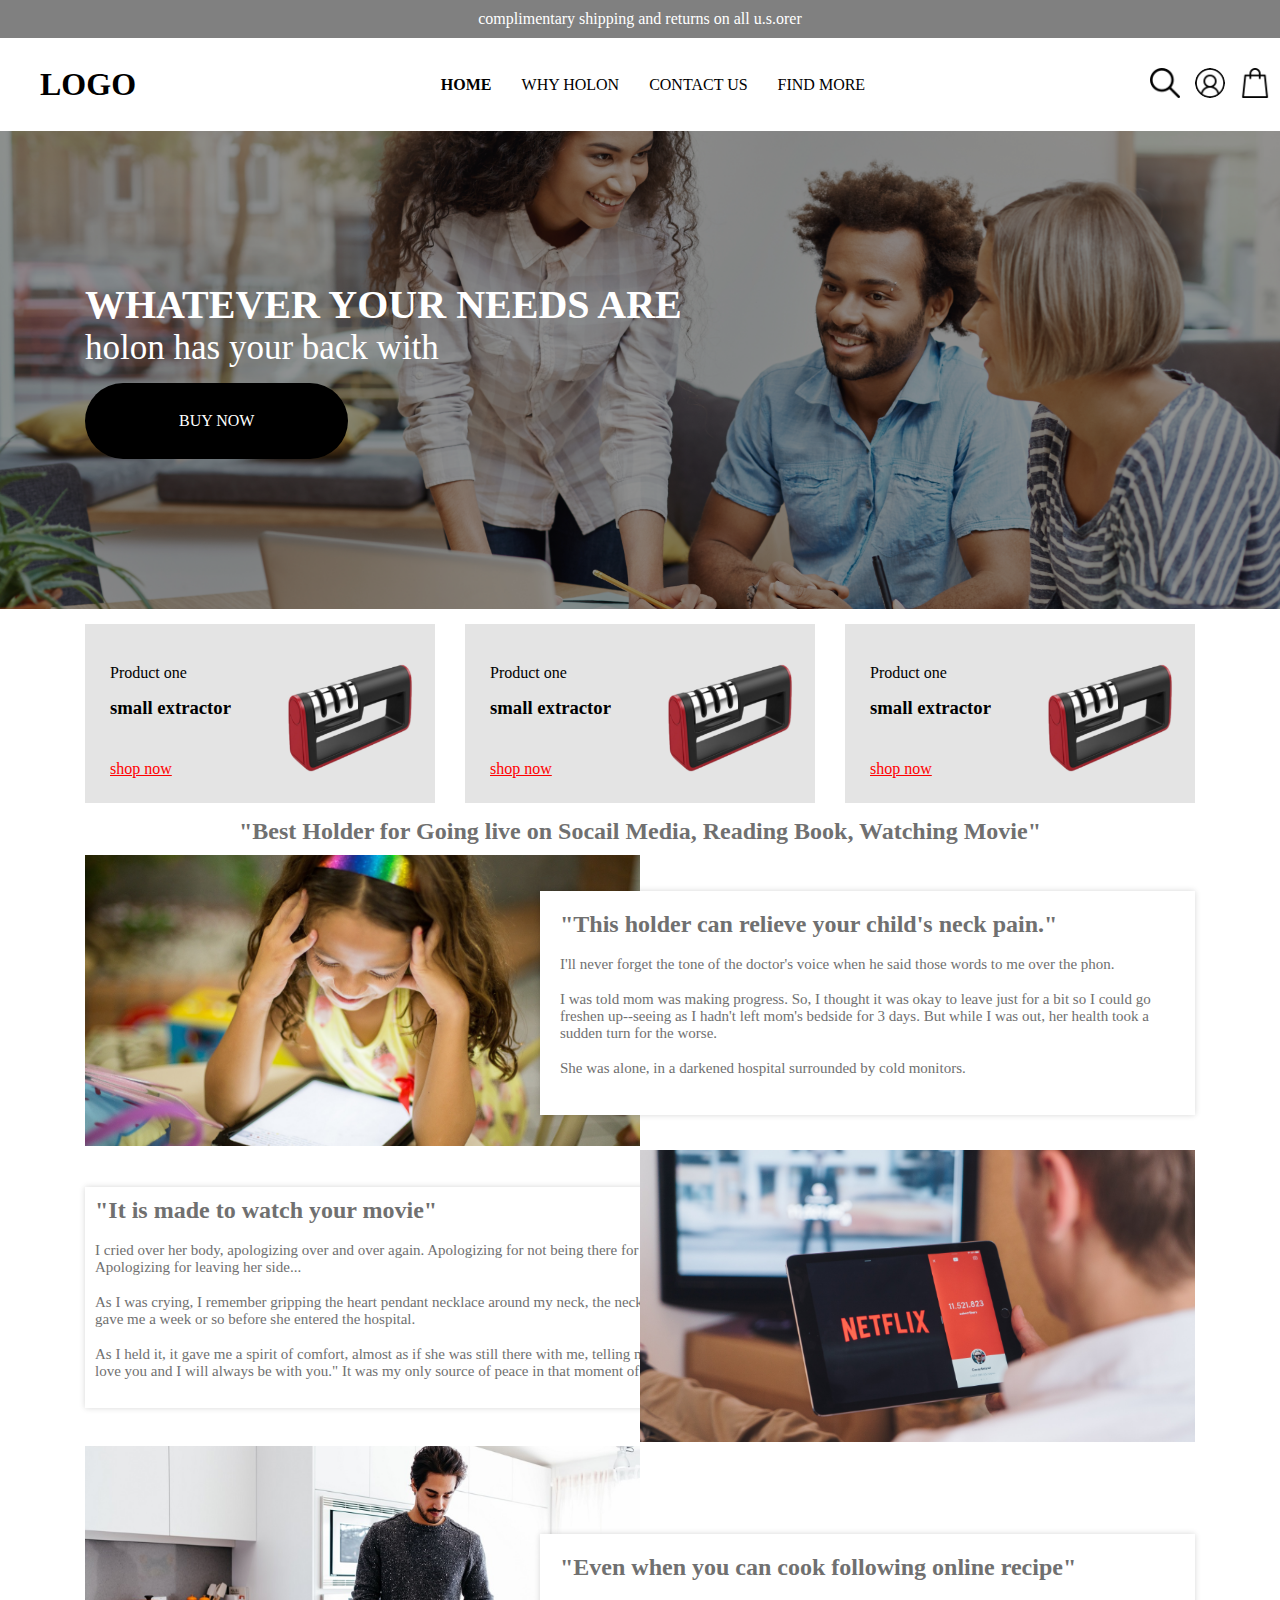
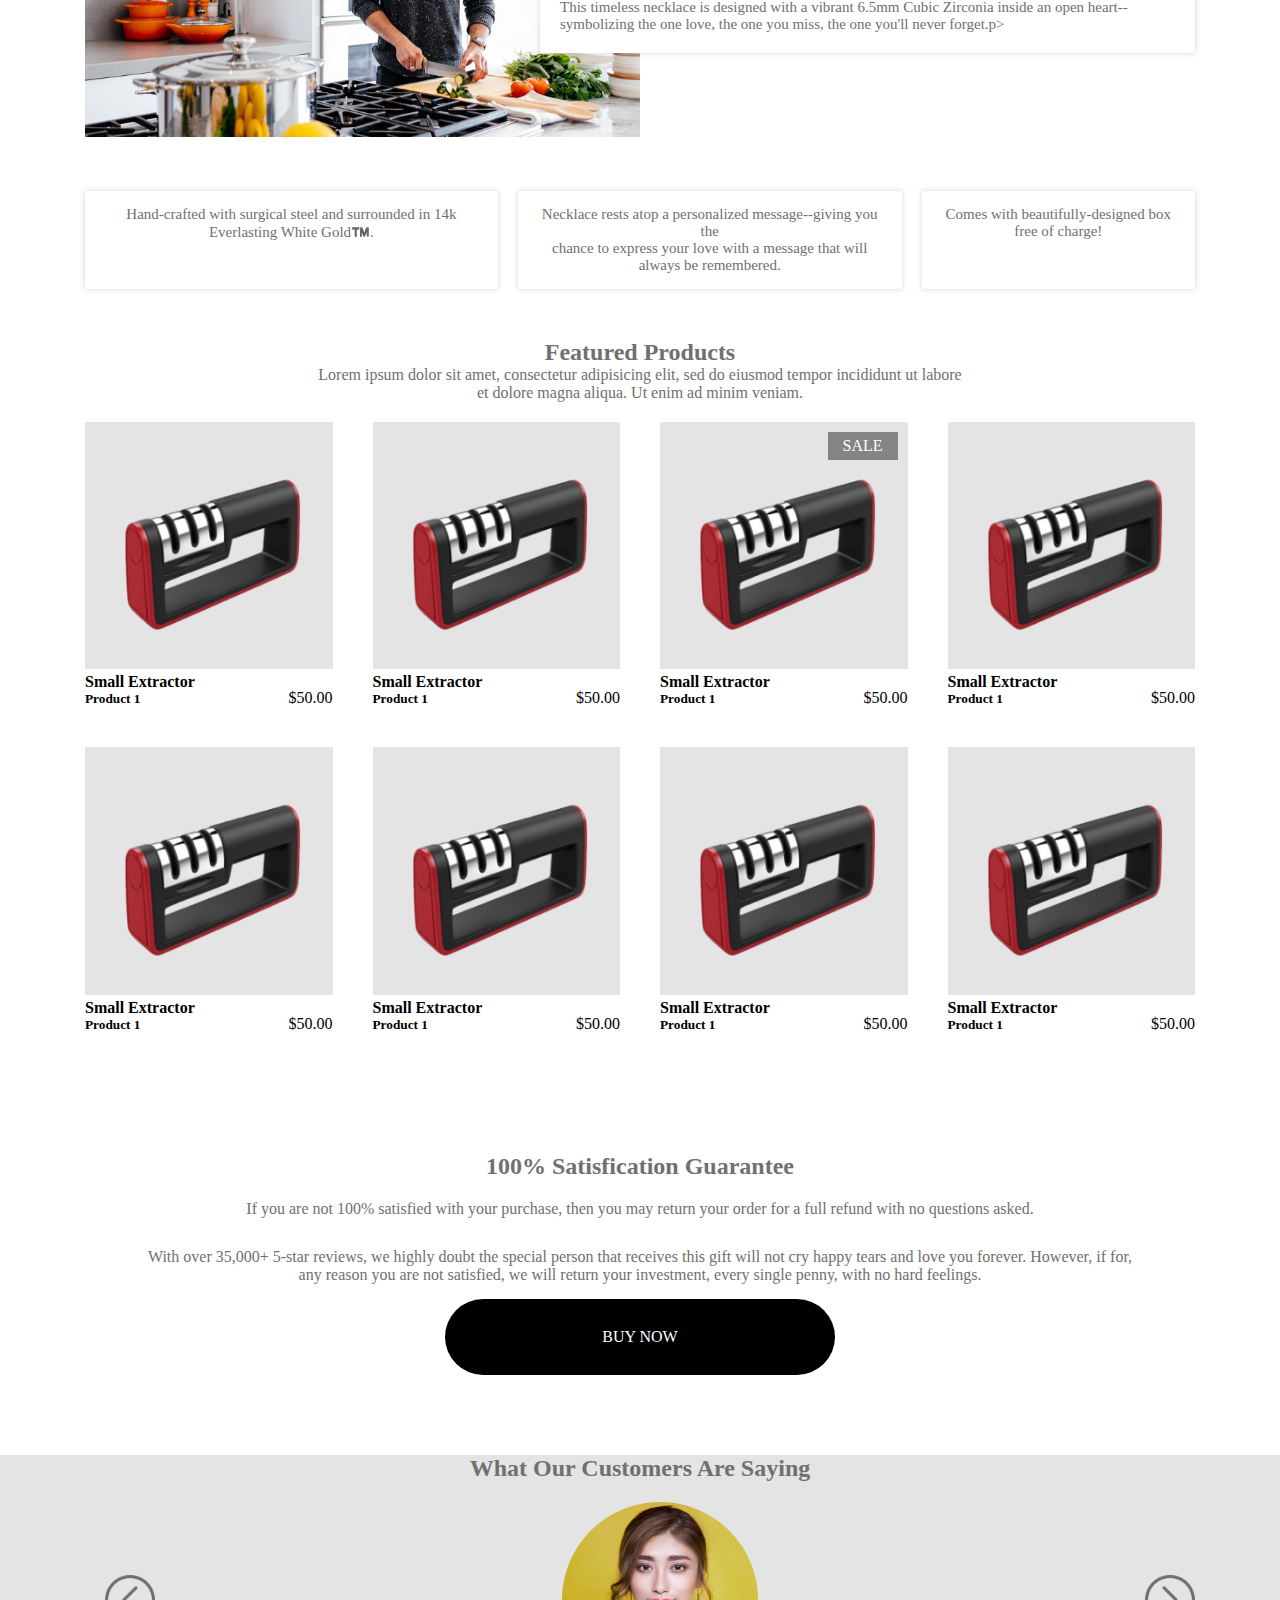
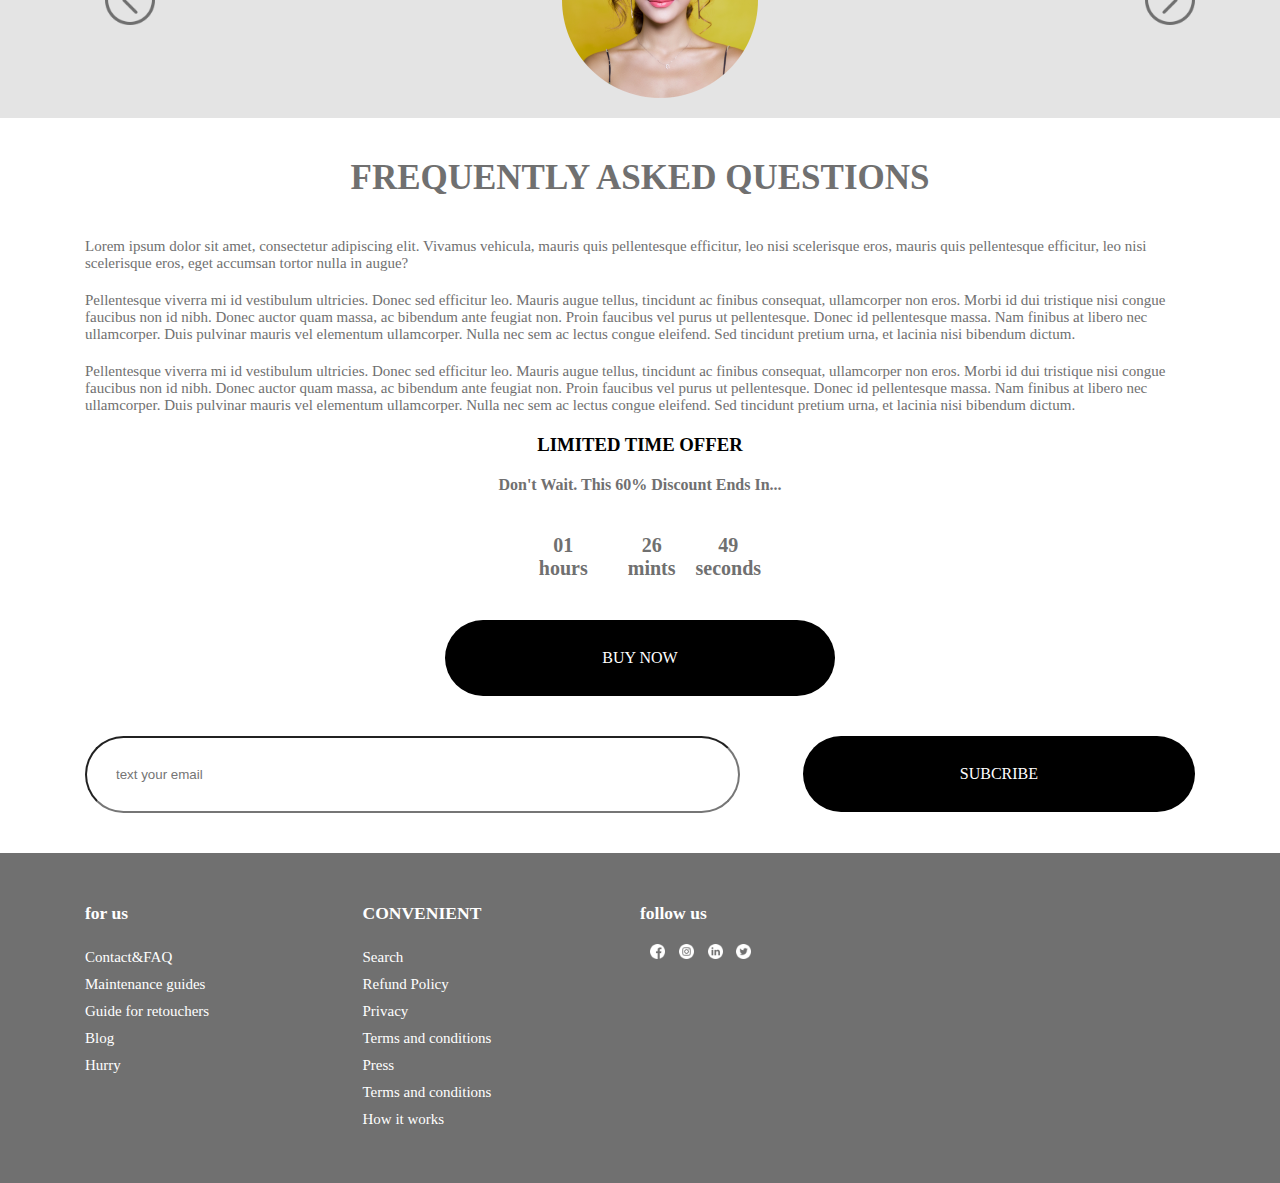
<file: index.html>
<!Doctype html>
<html>
	<head>
		<title>holon</title>
		<meta charset="UTF-8">
		<meta name="viewport" content="width=devices-width,intial-scale=1.0">
		<link rel="stylesheet" href="assets/css/stylesheet.css">
	</head>
	<body>
	
		<div class="upper-bar">
			<p class="upper-title">
				 complimentary shipping and returns on all u.s.orer
			</p>
		</div>
		
		<header class="header">
			<div class="logo">
				<a href="#">
					LOGO
				</a>
			</div>
			<nav class="nav-bar">
				<ul class="nav-list">
					<li class="nav-items">
						<a class="nav-link" href="#">
							HOME
						</a>
					</li>
					<li class="nav-item">
						<a class="nav-link" href="#">
							WHY HOLON
						</a>
					</li>
					<li class="nav-item">
						<a class="nav-link" href="#">
							CONTACT US
						</a>
					</li>
					<li class="nav-item">
						<a class="nav-link" href="#">
							FIND MORE
						</a>
					</li>
				</ul>
			</nav>
			
			<div class="header-icons"> 
				<button class="search">
					<img src="assets/img/search.png">
				</button>
				<button class="user">
					<img src="assets/img/user.png">
				</button>
				<button class="shopping">
					<img src="assets/img/shopping.png">
				</button>
			</div>
		</header>	
		<section class="banner">
			<div class="container">
				<div class="text">
					<h1 class="text1">WHATEVER YOUR NEEDS ARE</h1>
					<p class="text2"> holon has your back with 
				</div>
				<div class="btn">
					<a href="#" class="btn-info">BUY NOW</a>
				</div>	
			</div>
		</section>
				
				
				
				<section class="product-little">
					<div class="container">
						<div class="product-list">
							
								<div class="product-item">
									<div class="product-content">
										<div>
											<h4 class="content">Product one</h4>
											<h3 class="heading">small extractor</h3>
										</div>
										<a class="shop-now" href="#" >shop now</a>
									</div>
									<div class="product-img">
										<img src="assets/img/product.png">
									</div>
								</div>	
							
							
							
							<div class="product-item">
								<div class="product-content">
									<div>
										<h4 class="content">Product one</h4>
										<h3 class="heading">small extractor</h3>
									</div>
									<a class="shop-now" href="#" >shop now</a>
								</div>
								<div class="product-img">
									<img src="assets/img/product.png">
								</div>
							</div>	
							<div class="product-item">
								<div class="product-content">
									<div>
										<h4 class="content">Product one</h4>
										<h3 class="heading">small extractor</h3>
									</div>
									<a class="shop-now" href="#" >shop now</a>
								</div>
								<div class="product-img">
									<img src="assets/img/product.png">
								</div>
							</div>	       
						</div>
					</div>
				</section>
				
				
				
				
				<section class="cards">
					<div class="container">
						<h2 class="container-title">"Best Holder for Going live on Socail Media, Reading Book, Watching Movie"</h2>
						<div class="card-both-side">
						     <div class="card-left">
							    <img src="assets/img/image.png">
								
							 </div>
							 <div class="card-right">
								<div class="card-content"> 
									<h2 class="heading-1">"This holder can relieve your child's neck pain."</h2><br>
									<p class="heading-2">I'll never forget the tone of the doctor's voice when he said those words to me over the phon.</p><br>
									<p class="heading-2">I was told mom was making progress. So, I thought it was okay to leave just for a bit so I could go freshen up--seeing as I hadn't left mom's bedside for 3 days. But while I was out, her health took a sudden turn for the worse.</p><br>
									<p class="heading-2"> She was alone, in a darkened hospital surrounded by cold monitors.</p><br>
								</div>
							 </div>
						</div>
						<div class="card-reverse card-both-side">
						     <div class="card-left">
							    <img src="assets/img/image 2.png">
							 </div>
							 <div class="card-right">
								<div class="card-content"> 
									<h2 class="heading-1">"It is made to watch your movie"</h2><br>
									<p class="heading-2">I cried over her body, apologizing over and over again. Apologizing for not being there for her. Apologizing for leaving her side... </p><br>
									<p class="heading-2">As I was crying, I remember gripping the heart pendant necklace around my neck, the necklace mom gave me a week or so before she entered the hospital.</p><br>
									<p class="heading-2"> As I held it, it gave me a spirit of comfort, almost as if she was still there with me, telling me, "It's OK. I love you and I will always be with you." It was my only source of peace in that moment of pain.</p><br>
								</div>
							 </div>
						</div>
						<div class="card-both-side">
						     <div class="card-left">
							    <img src="assets/img/image 3.png">
							 </div>
							 <div class="card-right">
								<div class="card-content"> 
									<h2 class="heading-1">"Even when you can cook following online recipe"</h2><br>
									<p class="heading-2">This timeless necklace is designed with a vibrant 6.5mm Cubic Zirconia inside an open heart--symbolizing the one love, the one you miss, the one you'll never forget.p><br>
									
								</div>
							 </div>
						</div>
						<div class="title-2">
							<div class="p1"> 
								<p >Hand-crafted with surgical steel and surrounded in 14k Everlasting White Gold™️.</p>
							</div>
							<div class="p1">
								<p >Necklace rests atop a personalized message--giving you the<br> chance to express your love with a message that will always be remembered.</p>
							</div>
							<div class="p1">
								<p >Comes with beautifully-designed box free of charge!</p>
							</div>
						</div>
					</div>
				</section>
				
				
				<section>
					<div class="container">
						<div class="section-head">
							<h2>Featured Products</h2>
							<p>Lorem ipsum dolor sit amet, consectetur adipisicing elit, sed do eiusmod tempor incididunt ut labore<br> et dolore magna aliqua. Ut enim ad minim veniam.</p>
						</div>
						<div >
							<div class="section-body">
									<div class="products">
										<div class="product">
											<img class="bg-gray" src="assets/img/product.png">
											<div class="product-info">
												<div>
													<h4>Small Extractor</h4>
													<h5>Product 1</h5>
												</div>
												<div>
													<p>$50.00</p>
												</div>
											</div>
										</div>
										<div class="product">
											<img class="bg-gray" src="assets/img/product.png">
											<div class="product-info">
												<div>
													<h4>Small Extractor</h4>
													<h5>Product 1</h5>
												</div>
												<div>
													<p>$50.00</p>
												</div>
											</div>
										</div>	
										<div class="product">
											<span class="sale-btn">SALE</span>
											<img class="bg-gray"src="assets/img/product.png">
											<div class="product-info">
												<div>
													<h4>Small Extractor</h4>
													<h5>Product 1</h5>
												</div>
												<div>
													<p>$50.00</p>
												</div>
											</div>
										</div>	
										<div class="product">
											<img class="bg-gray" src="assets/img/product.png">
											<div class="product-info">
												<div>
													<h4>Small Extractor</h4>
													<h5>Product 1</h5>
												</div>
												<div>
													<p>$50.00</p>
												</div>
											</div>
									</div>
								</div>	
							</div>
						<div class="section-body">
									<div class="products">
										<div class="product">
											<img class="bg-gray" src="assets/img/product.png">
											<div class="product-info">
												<div>
													<h4>Small Extractor</h4>
													<h5>Product 1</h5>
												</div>
												<div>
													<p>$50.00</p>
												</div>
											</div>
										</div>
										<div class="product">
											<img class="bg-gray" src="assets/img/product.png">
											<div class="product-info">
												<div>
													<h4>Small Extractor</h4>
													<h5>Product 1</h5>
												</div>
												<div>
													<p>$50.00</p>
												</div>
											</div>
										</div>	
										<div class="product">
											<img class="bg-gray" src="assets/img/product.png">
											<div class="product-info">
												<div>
													<h4>Small Extractor</h4>
													<h5>Product 1</h5>
												</div>
												<div>
													<p>$50.00</p>
												</div>
											</div>
										</div>	
										<div class="product">
											<img class="bg-gray" src="assets/img/product.png">
											<div class="product-info">
												<div>
													<h4>Small Extractor</h4>
													<h5>Product 1</h5>
												</div>
												<div>
													<p>$50.00</p>
												</div>
											</div>
										</div>	
									</div>
								
					</div>
							
				</section>
					<div class="paragraph">
						<h2 class="about-product">100% Satisfication Guarantee</h2>
						<p>If you are not 100% satisfied with your purchase, then you may return your order for a full refund with no questions asked.</p>
						<p class="about">With over 35,000+ 5-star reviews, we highly doubt the special person that receives this gift will not cry happy tears and love you forever. However, if for,</p>
						<p>any reason you are not satisfied, we will return your investment, every single penny, with no hard feelings.</p>
						<div class="subscribe-btn">
							<a href="#" class="btn-info">BUY NOW</a>
						</div>	
					</div>
				<section class="bg-gray">
					<div class="container">
					<h2 class="img-heading">What Our Customers Are Saying</h2>
						<div class="arrow">
							<img class="prv-down" src="assets/img/down arrow.png">
							<img width="196px" src="assets/img/girl.png">
							<img class="next-down" src="assets/img/down arrow.png">

						</div>
					</div>
				</section>
				<div class="container">
					<div class="question-list">
						<h3 class="question-heading">FREQUENTLY ASKED QUESTIONS</h3>
						<div class="question-paragraph">
						<p>Lorem ipsum dolor sit amet, consectetur adipiscing elit. Vivamus vehicula, mauris quis pellentesque efficitur, leo nisi scelerisque eros, mauris quis pellentesque efficitur, leo nisi scelerisque eros, eget accumsan tortor nulla in augue?</p>
						<p class="que-p">Pellentesque viverra mi id vestibulum ultricies. Donec sed efficitur leo. Mauris augue tellus, tincidunt ac finibus consequat, ullamcorper non eros. Morbi id dui tristique nisi congue faucibus non id nibh. Donec auctor quam massa, ac bibendum ante feugiat non. Proin faucibus vel purus ut pellentesque. Donec id pellentesque massa. Nam finibus at libero nec ullamcorper. Duis pulvinar mauris vel elementum ullamcorper. Nulla nec sem ac lectus congue eleifend. Sed tincidunt pretium urna, et lacinia nisi bibendum dictum.</p>
						<p>Pellentesque viverra mi id vestibulum ultricies. Donec sed efficitur leo. Mauris augue tellus, tincidunt ac finibus consequat, ullamcorper non eros. Morbi id dui tristique nisi congue faucibus non id nibh. Donec auctor quam massa, ac bibendum ante feugiat non. Proin faucibus vel purus ut pellentesque. Donec id pellentesque massa. Nam finibus at libero nec ullamcorper. Duis pulvinar mauris vel elementum ullamcorper. Nulla nec sem ac lectus congue eleifend. Sed tincidunt pretium urna, et lacinia nisi bibendum dictum.</p>
						</div>
					</div>
				</div>
			
			<section class="limited-offer">
				<div class="container">
					<div>
						<h3 class="time-offer">LIMITED TIME OFFER</h3>
						<p class="offer">Don't Wait. This 60% Discount Ends In...</p>
					</div>
					<div class="timer">
						<div class="hours">
						<P>01</P>
						<P>hours</P>
						</div>
						<div class="mints">
						<P>26</P>
						<P>mints</P>
						</div>
						<div class="seconds">
						<P>49</P>
						<P>seconds</P>
						</div>
					</div>
					<div class="bttn">
						<a href="#" class=" -btn btn-info">BUY NOW</a>
					</div>
						
				</div>
			</section>
		

				<div class="container">
					<div class="e-maiil ">
						<input class="e-mail" placeholder="text your email"></input>
						<div class="bttn">
							<a href="#" class=" -btn btn-info">SUBCRIBE</a>
						</div>
					</div>
				</div>

			
			
			<footer class="footer">
				<div class="container">
					<div class="footer-inner">
						<div class="footer-column">
							<nav class="navbar">
								<ul class="navbar-list">
									<h3 class="footer-title">for us</h3>
										<li class="navbar-item">
											<a class="navbar-link" href="#">Contact&FAQ</a>
										</li>
									
										<li class="navbar-item">
											<a class="navbar-link" href="#">Maintenance guides</a>
										</li>
									
										<li class="navbar-item">
											<a class="navbar-link" href="#"> Guide for retouchers</a>
										</li>
									
										<li class="navbar-item">
											<a class="navbar-link" href="#">Blog</a>
										</li>
									
										<li class="navbar-item">
											<a class="navbar-link" href="#"> Hurry</a>
										</li>
								</ul>
								<ul class="navbar-list">
									<h3 class="footer-title">CONVENIENT</h3>
										<li class="navbar-item">
											<a class="navbar-link" href="#">Search</a>
										</li>
									
										<li class="navbar-item">
											<a class="navbar-link" href="#"> Refund Policy</a>
										</li>
									
										<li class="navbar-item">
											<a class="navbar-link" href="#">Privacy </a>
										</li>
									
										<li class="navbar-item">
											<a class="navbar-link" href="#"> Terms and conditions</a>
										</li>
									
										<li class="navbar-item">
											<a class="navbar-link" href="#">Press </a>
										</li>
										<li class="navbar-item">
											<a class="navbar-link" href="#">Terms and conditions</a>
										</li>
										<li class="navbar-item">
											<a class="navbar-link" href="#">How it works</a>
										</li>
								</ul>
								<ul class="navbar-list">
									<h3 class="footer-title">follow us</h3>
										<li class="social-icons">
											<a class="social-link" href="#">
												<img class="facebook" src="assets/img/facebook.png">
												<img class="facebook" src="assets/img/instagram.png">
												<img class="facebook" src="assets/img/linkedin.png">
												<img class="facebook" src="assets/img/twitter.png">
											</a>
										</li>
								</ul>
								
							</nav>
						</div>
					</div>
				</div>
			</footer>
	</body>
	
</html>
</file>
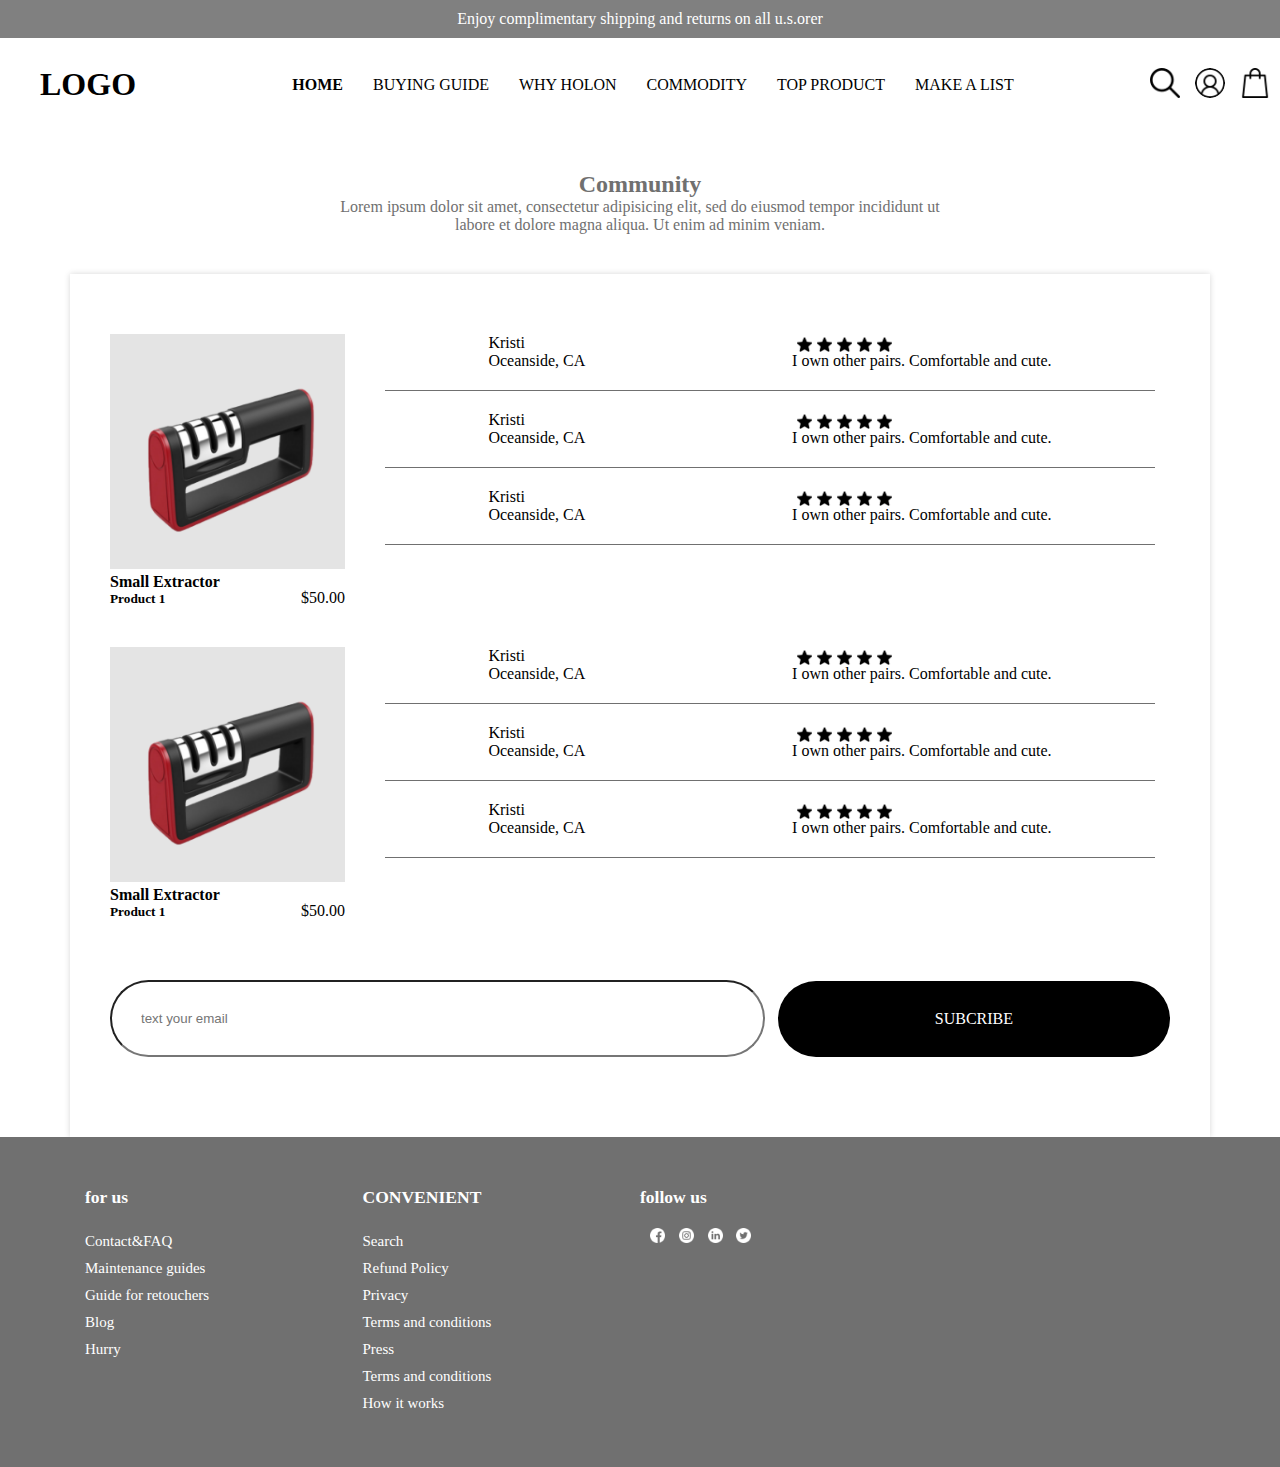
<file: product-page-10.html>
<!DOCTYPE html>
<html lang="en">
<head>
    <meta charset="UTF-8">
    <meta name="viewport" content="width=device-width, initial-scale=1.0">
    <title>product-page-10</title>
    <link rel="stylesheet" href="assets/css/stylesheet.css">
</head>
<body>
    <div class="upper-bar">
        <p class="upper-title">Enjoy complimentary shipping and returns on all u.s.orer</p>
    </div>
    <header class="header">
        <div class="logo">
            <a href="#">LOGO</a>
        </div>
        <nav class="nav-bar">
            <ul class="nav-list">
                <li class="nav-items">
                <a class="nav-link" href="#">
                    HOME
                </a>
                <li class="nav-item">
                <a class="nav-link" href="#">
                    BUYING GUIDE
                </a>
                <li class="nav-item">
                <a class="nav-link" href="#">
                    WHY HOLON
                </a><li class="nav-item">
                <a class="nav-link" href="#">
                    COMMODITY
                </a>
                <li class="nav-item">
                <a class="nav-link" href="#">
                    TOP PRODUCT
                </a>
                <li class="nav-item">
                <a class="nav-link" href="#">
                    MAKE A LIST
                </a>
                
            </ul>
        </nav>
        <div class="header-icons"> 
            <button class="search">
                <img src="assets/img/search.png">
            </button>
            <button class="user">
                <img src="assets/img/user.png">
            </button>
            <button class="shopping">
                <img src="assets/img/shopping.png">
            </button>
        </div>
    </header>
    <div class="last-heading">
        <h2 class="product-8-upper-heading">Community</h2>
        <p class="product-8-heading">Lorem ipsum dolor sit amet, consectetur adipisicing elit, sed do eiusmod tempor incididunt ut</p>
        <p  class="product-8-heading">labore et dolore magna aliqua. Ut enim ad minim veniam.</p>
    </div>
    <section>
        <div class="container-sm">
            <div class="products">
                <div class="product">
                    <img class="bg-gray" src="assets/img/product.png">
                    <div class="product-info">
                        <div>
                            <h4>Small Extractor</h4>
                            <h5>Product 1</h5>
                        </div>
                        <div>
                            <p>$50.00</p>
                        </div>
                    </div>
                </div>
                <div class="product-10-reviews">
                    <div class="product-3-middlebar">
                        <ul class="i1">
                            <li class="product-middle-bar">
                                <p>Kristi</p>
                                <p>Oceanside, CA</p>
                            </li>
                            <li class="product-3-middle-icons">
                                <div class="stars">
                                    <img class="star" src="assets/img/stars.png">
                                    <img  class="star" src="assets/img/stars.png">
                                    <img  class="star" src="assets/img/stars.png">
                                    <img  class="star" src="assets/img/stars.png">
                                    <img  class="star" src="assets/img/stars.png">
                                </div>
                                <p>I own other pairs. Comfortable and cute.</p>			
                            </li>
                        </ul>
                    </div>
                    <div class="product-3-middlebar">
                        <ul class="i1">
                            <li class="product-middle-bar">
                                <p>Kristi</p>
                                <p>Oceanside, CA</p>
                            </li>
                            <li class="product-3-middle-icons">
                                <div class="stars">
                                    <img class="star" src="assets/img/stars.png">
                                    <img  class="star" src="assets/img/stars.png">
                                    <img  class="star" src="assets/img/stars.png">
                                    <img  class="star" src="assets/img/stars.png">
                                    <img  class="star" src="assets/img/stars.png">
                                </div>
                                <p>I own other pairs. Comfortable and cute.</p>			
                            </li>
                        </ul>
                    </div>
                    <div class="product-3-middlebar">
                        <ul class="i1">
                            <li class="product-middle-bar">
                                <p>Kristi</p>
                                <p>Oceanside, CA</p>
                            </li>
                            <li class="product-3-middle-icons">
                                <div class="stars">
                                    <img class="star" src="assets/img/stars.png">
                                    <img  class="star" src="assets/img/stars.png">
                                    <img  class="star" src="assets/img/stars.png">
                                    <img  class="star" src="assets/img/stars.png">
                                    <img  class="star" src="assets/img/stars.png">
                                </div>
                                <p>I own other pairs. Comfortable and cute.</p>			
                            </li>
                        </ul>
                    </div>
                </div>
                
        </div>
        <div class="products">
            <div class="product">
                <img class="bg-gray" src="assets/img/product.png">
                <div class="product-info">
                    <div>
                        <h4>Small Extractor</h4>
                        <h5>Product 1</h5>
                    </div>
                    <div>
                        <p>$50.00</p>
                    </div>
                </div>
            </div>
            <div class="product-10-reviews">
                <div class="product-3-middlebar">
                    <ul class="i1">
                        <li class="product-middle-bar">
                            <p>Kristi</p>
                            <p>Oceanside, CA</p>
                        </li>
                        <li class="product-3-middle-icons">
                            <div class="stars">
                                <img class="star" src="assets/img/stars.png">
                                <img  class="star" src="assets/img/stars.png">
                                <img  class="star" src="assets/img/stars.png">
                                <img  class="star" src="assets/img/stars.png">
                                <img  class="star" src="assets/img/stars.png">
                            </div>
                            <p>I own other pairs. Comfortable and cute.</p>			
                        </li>
                    </ul>
                </div>
                <div class="product-3-middlebar">
                    <ul class="i1">
                        <li class="product-middle-bar">
                            <p>Kristi</p>
                            <p>Oceanside, CA</p>
                        </li>
                        <li class="product-3-middle-icons">
                            <div class="stars">
                                <img class="star" src="assets/img/stars.png">
                                <img  class="star" src="assets/img/stars.png">
                                <img  class="star" src="assets/img/stars.png">
                                <img  class="star" src="assets/img/stars.png">
                                <img  class="star" src="assets/img/stars.png">
                            </div>
                            <p>I own other pairs. Comfortable and cute.</p>			
                        </li>
                    </ul>
                </div>
                <div class="product-3-middlebar">
                    <ul class="i1">
                        <li class="product-middle-bar">
                            <p>Kristi</p>
                            <p>Oceanside, CA</p>
                        </li>
                        <li class="product-3-middle-icons">
                            <div class="stars">
                                <img class="star" src="assets/img/stars.png">
                                <img  class="star" src="assets/img/stars.png">
                                <img  class="star" src="assets/img/stars.png">
                                <img  class="star" src="assets/img/stars.png">
                                <img  class="star" src="assets/img/stars.png">
                            </div>
                            <p>I own other pairs. Comfortable and cute.</p>			
                        </li>
                    </ul>
                </div>
            </div>
            
    </div>
    <div class="e-maiil">
        <input class="e-mail" placeholder="text your email"></input>
        <div class="bttn">
            <a href="#" class=" -btn btn-info">SUBCRIBE</a>
        </div>
    </div>
    </section>
    <footer class="footer">
        <div class="container">
            <div class="footer-inner">
                <div class="footer-column">
                    <nav class="navbar">
                        <ul class="navbar-list">
                            <h3 class="footer-title">for us</h3>
                                <li class="navbar-item">
                                    <a class="navbar-link" href="#">Contact&FAQ</a>
                                </li>
                            
                                <li class="navbar-item">
                                    <a class="navbar-link" href="#">Maintenance guides</a>
                                </li>
                            
                                <li class="navbar-item">
                                    <a class="navbar-link" href="#"> Guide for retouchers</a>
                                </li>
                            
                                <li class="navbar-item">
                                    <a class="navbar-link" href="#">Blog</a>
                                </li>
                            
                                <li class="navbar-item">
                                    <a class="navbar-link" href="#"> Hurry</a>
                                </li>
                        </ul>
                        <ul class="navbar-list">
                            <h3 class="footer-title">CONVENIENT</h3>
                                <li class="navbar-item">
                                    <a class="navbar-link" href="#">Search</a>
                                </li>
                            
                                <li class="navbar-item">
                                    <a class="navbar-link" href="#"> Refund Policy</a>
                                </li>
                            
                                <li class="navbar-item">
                                    <a class="navbar-link" href="#">Privacy </a>
                                </li>
                            
                                <li class="navbar-item">
                                    <a class="navbar-link" href="#"> Terms and conditions</a>
                                </li>
                            
                                <li class="navbar-item">
                                    <a class="navbar-link" href="#">Press </a>
                                </li>
                                <li class="navbar-item">
                                    <a class="navbar-link" href="#">Terms and conditions</a>
                                </li>
                                <li class="navbar-item">
                                    <a class="navbar-link" href="#">How it works</a>
                                </li>
                        </ul>
                        <ul class="navbar-list">
                            <h3 class="footer-title">follow us</h3>
                                <li class="social-icons">
                                    <a class="social-link" href="#">
                                        <img class="facebook" src="assets/img/facebook.png">
                                        <img class="facebook" src="assets/img/instagram.png">
                                        <img class="facebook" src="assets/img/linkedin.png">
                                        <img class="facebook" src="assets/img/twitter.png">
                                    </a>
                                </li>
                        </ul>
                        
                    </nav>
                </div>
            </div>
        </div>
    </footer>
</body>
</html>
</file>
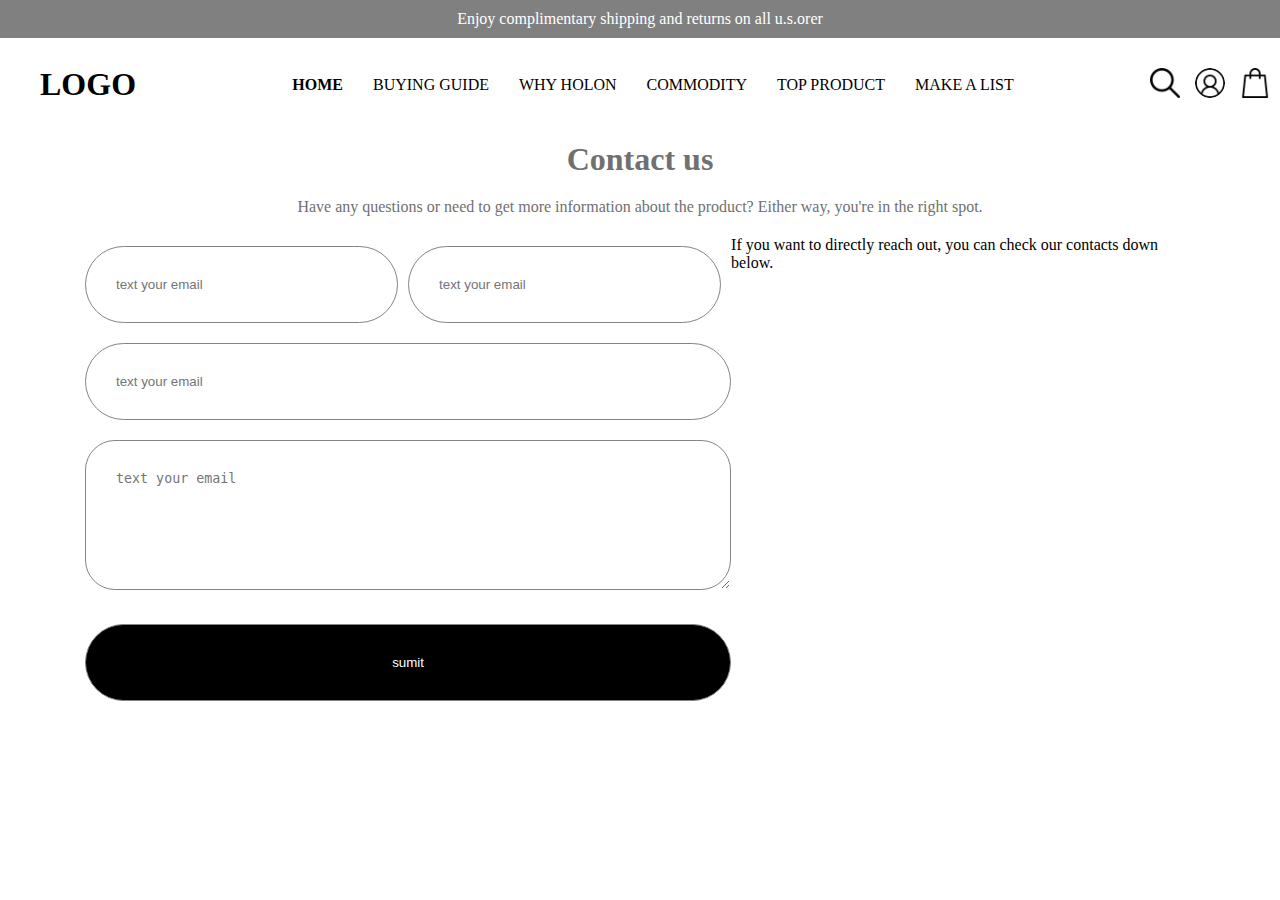
<file: product-page-4.html>
<!DOCTYPE html>
<html lang="en">
<head>
    <meta charset="UTF-8">
    <meta name="viewport" content="width=device-width, initial-scale=1.0">
    <title>product-page-4</title>
    <link rel="stylesheet" href="assets/css/stylesheet.css">
</head>
<body>
    <div class="upper-bar">
        <p class="upper-title">Enjoy complimentary shipping and returns on all u.s.orer</p>
    </div>
    <header class="header">
        <div class="logo">
            <a href="#">LOGO</a>
        </div>
        <nav class="nav-bar">
            <ul class="nav-list">
                <li class="nav-items">
                <a class="nav-link" href="#">
                    HOME
                </a>
                <li class="nav-item">
                <a class="nav-link" href="#">
                    BUYING GUIDE
                </a>
                <li class="nav-item">
                <a class="nav-link" href="#">
                    WHY HOLON
                </a><li class="nav-item">
                <a class="nav-link" href="#">
                    COMMODITY
                </a>
                <li class="nav-item">
                <a class="nav-link" href="#">
                    TOP PRODUCT
                </a>
                <li class="nav-item">
                <a class="nav-link" href="#">
                    MAKE A LIST
                </a>
                
            </ul>
        </nav>
        <div class="header-icons"> 
            <button class="search">
                <img src="assets/img/search.png">
            </button>
            <button class="user">
                <img src="assets/img/user.png">
            </button>
            <button class="shopping">
                <img src="assets/img/shopping.png">
            </button>
        </div>
    </header>
   <div class="contact-us">
    <div class="upper-contact">
        <h1>Contact us</h1>
    </div>
    <div class="contact">
        <p>Have any questions or need to get more information about the product? Either way, you're in the right spot.</p>
     </div>
    <div class="container">
        <div class="contact-us-3">
            <div>
                <div class="contact-upper">
                    <input class="mail" placeholder="text your email"></input>
                    <input class="mail" placeholder="text your email"></input>
                   
                </div>
                <input class="e-mail-placeholder" placeholder="text your email"></input>
                <textarea class="-mail-placeholder" placeholder="text your email" name="" id="" cols="30" rows="10"></textarea>
                 <button class="sub-button" type="button">sumit</button>
            </div>
            <div>
                <p>If you want to directly reach out, you can check our contacts down below.</p>
            </div>
        </div>
    </div>
</body>
</html>
</file>
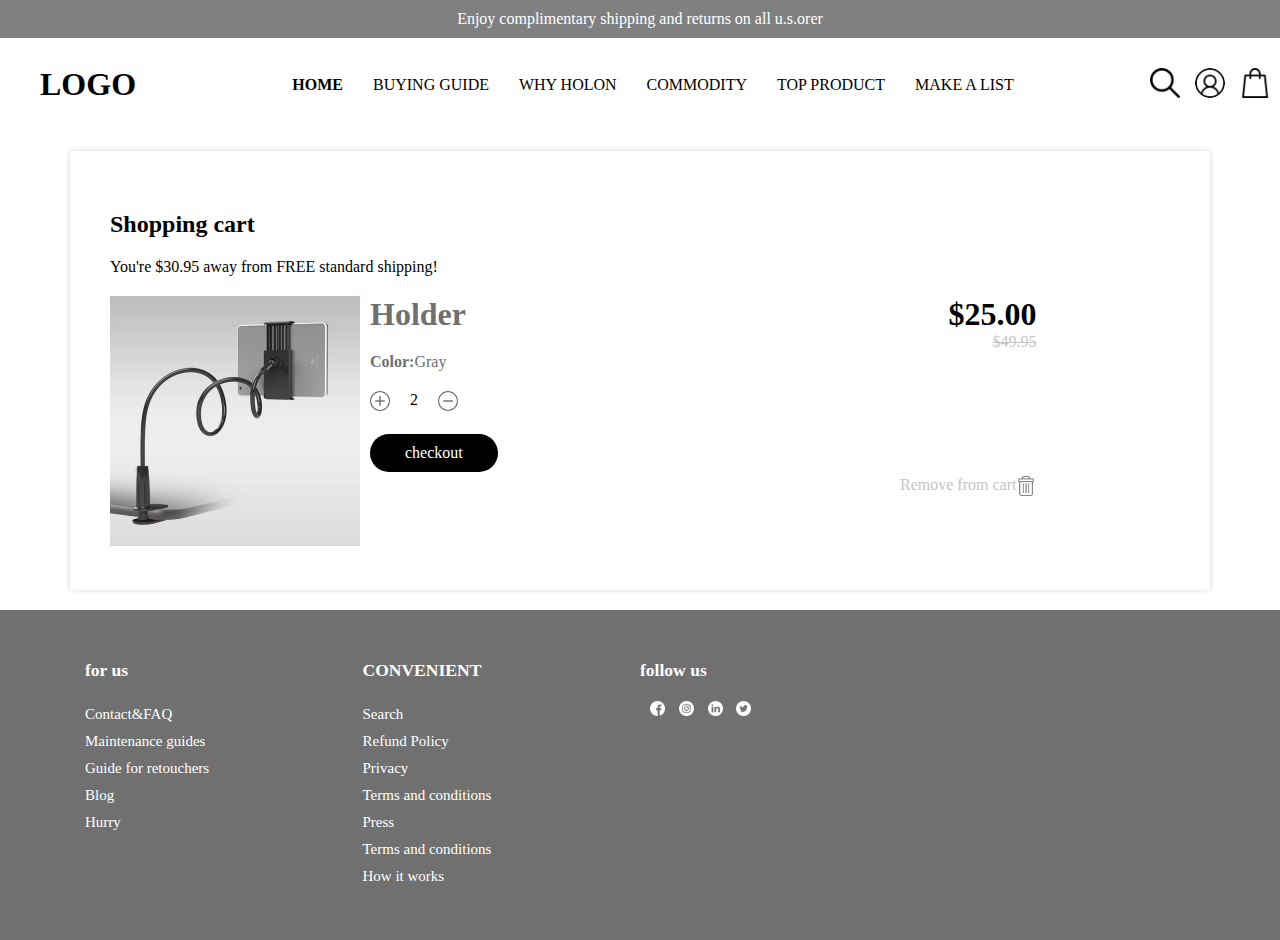
<file: product-page-5.html>
<!DOCTYPE html>
<html lang="en">
<head>
    <meta charset="UTF-8">
    <meta name="viewport" content="width=device-width, initial-scale=1.0">
    <title>product-page-5</title>
    <link rel="stylesheet" href="assets/css/stylesheet.css">
</head>
<body>
    <div class="upper-bar">
        <p class="upper-title">Enjoy complimentary shipping and returns on all u.s.orer</p>
    </div>
    <header class="header">
        <div class="logo">
            <a href="#">LOGO</a>
        </div>
        <nav class="nav-bar">
            <ul class="nav-list">
                <li class="nav-items">
                <a class="nav-link" href="#">
                    HOME
                </a>
                <li class="nav-item">
                <a class="nav-link" href="#">
                    BUYING GUIDE
                </a>
                <li class="nav-item">
                <a class="nav-link" href="#">
                    WHY HOLON
                </a><li class="nav-item">
                <a class="nav-link" href="#">
                    COMMODITY
                </a>
                <li class="nav-item">
                <a class="nav-link" href="#">
                    TOP PRODUCT
                </a>
                <li class="nav-item">
                <a class="nav-link" href="#">
                    MAKE A LIST
                </a>
                
            </ul>
        </nav>
        <div class="header-icons"> 
            <button class="search">
                <img src="assets/img/search.png">
            </button>
            <button class="user">
                <img src="assets/img/user.png">
            </button>
            <button class="shopping">
                <img src="assets/img/shopping.png">
            </button>
        </div>
    </header>
    <section class="section">
        <div class="container-sm">
            <h2 class="shopping">Shopping cart</h2>
            <p class="shopping">You're $30.95 away from FREE standard shipping!</p>
            <div class="product-5-upper-bar">
                <div class="product-5">
                    <img  src="assets/img/electric-img.png">
                </div>
                <div class="about-5th-product">
                    <p class="gets">Holder</p>
                    <div class="color">
                        <p class="product-5-bar">Color:</p>
                        <p> Gray</p>
                    </div>
                    <div class="checkout-button">
                        <button class="button-5">
                        <img src="assets/img/signs.png">
                         </button>   
                        <p class="shoping-btn">2</p>
                        <button class="button-5" >
                            <img  src="assets/img/minus.png">
                        </button>
                       
                    </div>  
                    <div class="check-btn">
                        <a href="#" class="check-out-button">checkout</a>
                    </div>
                    
                </div>
                <div>
                    <p class="product-5-amount">$25.00</p>
                    <p class="amount">$49.95</p>
                    <div class="shopping-card">
                    <p class="amt">Remove from cart</p>
                    <img  src="assets/img/send-to-trash.png">
                    </div>
                </div>
               
            </div>
        </div>

    </section>
    <footer class="footer">
        <div class="container">
            <div class="footer-inner">
                <div class="footer-column">
                    <nav class="navbar">
                        <ul class="navbar-list">
                            <h3 class="footer-title">for us</h3>
                                <li class="navbar-item">
                                    <a class="navbar-link" href="#">Contact&FAQ</a>
                                </li>
                            
                                <li class="navbar-item">
                                    <a class="navbar-link" href="#">Maintenance guides</a>
                                </li>
                            
                                <li class="navbar-item">
                                    <a class="navbar-link" href="#"> Guide for retouchers</a>
                                </li>
                            
                                <li class="navbar-item">
                                    <a class="navbar-link" href="#">Blog</a>
                                </li>
                            
                                <li class="navbar-item">
                                    <a class="navbar-link" href="#"> Hurry</a>
                                </li>
                        </ul>
                        <ul class="navbar-list">
                            <h3 class="footer-title">CONVENIENT</h3>
                                <li class="navbar-item">
                                    <a class="navbar-link" href="#">Search</a>
                                </li>
                            
                                <li class="navbar-item">
                                    <a class="navbar-link" href="#"> Refund Policy</a>
                                </li>
                            
                                <li class="navbar-item">
                                    <a class="navbar-link" href="#">Privacy </a>
                                </li>
                            
                                <li class="navbar-item">
                                    <a class="navbar-link" href="#"> Terms and conditions</a>
                                </li>
                            
                                <li class="navbar-item">
                                    <a class="navbar-link" href="#">Press </a>
                                </li>
                                <li class="navbar-item">
                                    <a class="navbar-link" href="#">Terms and conditions</a>
                                </li>
                                <li class="navbar-item">
                                    <a class="navbar-link" href="#">How it works</a>
                                </li>
                        </ul>
                        <ul class="navbar-list">
                            <h3 class="footer-title">follow us</h3>
                                <li class="social-icons">
                                    <a class="social-link" href="#">
                                        <img class="facebook" src="assets/img/facebook.png">
                                        <img class="facebook" src="assets/img/instagram.png">
                                        <img class="facebook" src="assets/img/linkedin.png">
                                        <img class="facebook" src="assets/img/twitter.png">
                                    </a>
                                </li>
                        </ul>
                        
                    </nav>
                </div>
            </div>
        </div>
    </footer>
</body>
</html>
</file>
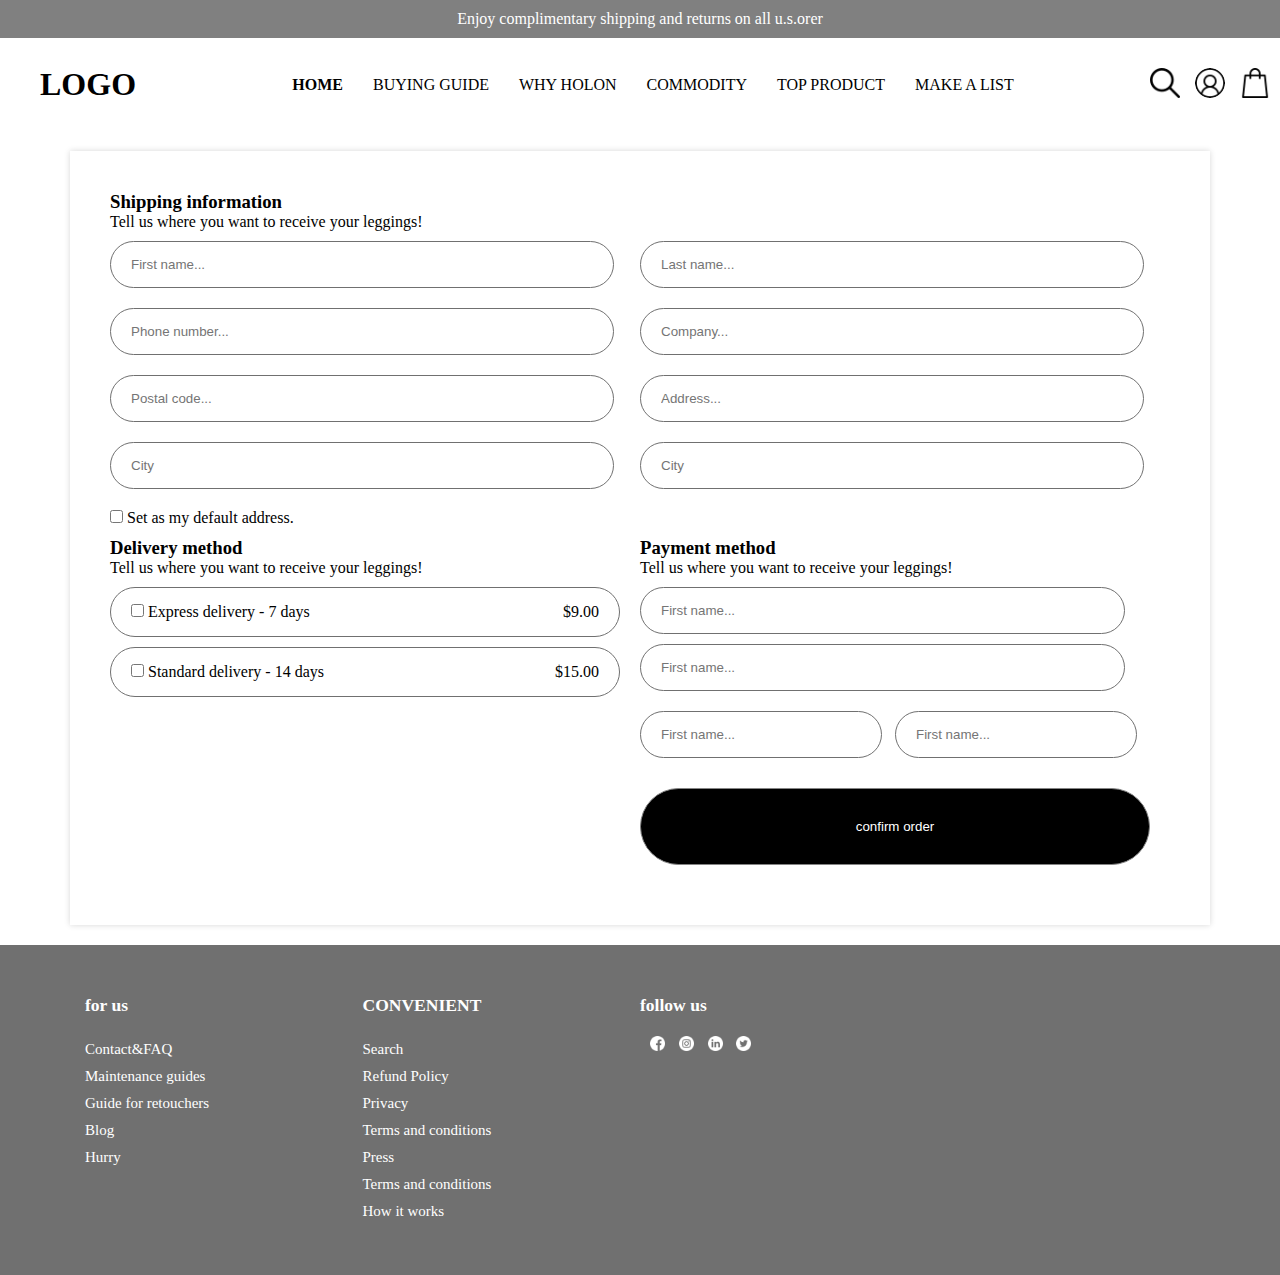
<file: product-page-6.html>
<!DOCTYPE html>
<html lang="en">
<head>
    <meta charset="UTF-8">
    <meta name="viewport" content="width=device-width, initial-scale=1.0">
    <title>product-page-6</title>
    <link rel="stylesheet" href="assets/css/stylesheet.css">
</head>
<body>
    <div class="upper-bar">
        <p class="upper-title">Enjoy complimentary shipping and returns on all u.s.orer</p>
    </div>
    <header class="header">
        <div class="logo">
            <a href="#">LOGO</a>
        </div>
        <nav class="nav-bar">
            <ul class="nav-list">
                <li class="nav-items">
                <a class="nav-link" href="#">
                    HOME
                </a>
                <li class="nav-item">
                <a class="nav-link" href="#">
                    BUYING GUIDE
                </a>
                <li class="nav-item">
                <a class="nav-link" href="#">
                    WHY HOLON
                </a><li class="nav-item">
                <a class="nav-link" href="#">
                    COMMODITY
                </a>
                <li class="nav-item">
                <a class="nav-link" href="#">
                    TOP PRODUCT
                </a>
                <li class="nav-item">
                <a class="nav-link" href="#">
                    MAKE A LIST
                </a>
                
            </ul>
        </nav>
        <div class="header-icons"> 
            <button class="search">
                <img src="assets/img/search.png">
            </button>
            <button class="user">
                <img src="assets/img/user.png">
            </button>
            <button class="shopping">
                <img src="assets/img/shopping.png">
            </button>
        </div>
    </header>

    <section class="section">
        <div class="container-sm">
           <div class="wrapper">
            
           <form>
                <div class="shipping-inf">
                    <div class="form-heading"> 
                        <h3>Shipping information</h3>
                        <p>Tell us where you want to receive your leggings!</p>
                    </div>
                
                        <ul class="form-list d--flex">
                            <li class="form-item">
                                <input class="form-input" placeholder="First name..."></input>
                            </li>
                            <li class="form-item">
                                <input class="form-input" placeholder="Last name..."></input>
                            </li>
                            <li class="form-item">
                                <input class="form-input" placeholder="Phone number..."></input>
                            </li>
                            <li class="form-item">
                                <input class="form-input" placeholder="Company..."></input>
                            </li>
                            <li class="form-item">
                                <input class="form-input" placeholder="Postal code..."></input>
                            </li>
                            <li class="form-item">
                                <input class="form-input" placeholder="Address..."></input>
                            </li>
                            <li class="form-item">
                                <input class="form-input" placeholder="City"></input>
                            </li>
                            <li class="form-item">
                                <input class="form-input" placeholder="City"></input>
                            </li>
                                
                            <li class="form-item">
                                <input  type="checkbox" id="qwe"></input>
                                <label for="qwe">
                                    Set as my default address.
                                </label>
                            </li>
                        </ul>
                </div>   
            
                <div class="d--flex">
                    <div class="delivery-method col--50">
                        <div class="form-heading"> 
                            <h3>Delivery method</h3>
                            <p>Tell us where you want to receive your leggings!</p>
                        </div>
                        <ul class="form-list">
                            <li class="form-item col--100 form-input">
                                <input class="" type="checkbox" id="fgbfd" placeholder="First name..."></input>
                                <label for="fgbfd">
                                    <p class="days">Express delivery - 7 days</p>
                                    <p class="day">$9.00</p>
                                </label>
                            </li>
                            <li class="form-item col--100 form-input">
                                <input class="" type="checkbox" id="lovepreet" placeholder="First name..."></input>
                                <label for="lovepreet">
                                        <p class="days">Standard delivery - 14 days</p>
                                        <p class="day">$15.00</p>
                                </label>
                            </li>
                        </ul>   
                    </div>


                    <div class="payment-method col--50">
                        <div class="form-heading"> 
                            <h3>Payment method</h3>
                            <p>Tell us where you want to receive your leggings!</p>
                        </div>
                        <ul class="form-list">
                            <li class="form-item col--100">
                                <input class="form-input" placeholder="First name..."></input>
                            </li>
                            <li class="form-item col--100">
                                <input class="form-input" placeholder="First name..."></input>
                            </li>
                        
                        </ul> 

                          <div class="d--flex">
                                    <div class="form-item col--50">
                                    <input class="form-input" placeholder="First name..."></input>
                                </div>
                                <div class="form-item col--50">
                                    <input class="form-input" placeholder="First name..."></input>
                                </div>
                               
                          </div>  
                          <button class="sub-button" type="button">confirm order</button>
                    </div>
                </div>
           </form>
           </div>   
           
        </div>
    </section>
    <footer class="footer">
        <div class="container">
            <div class="footer-inner">
                <div class="footer-column">
                    <nav class="navbar">
                        <ul class="navbar-list">
                            <h3 class="footer-title">for us</h3>
                                <li class="navbar-item">
                                    <a class="navbar-link" href="#">Contact&FAQ</a>
                                </li>
                            
                                <li class="navbar-item">
                                    <a class="navbar-link" href="#">Maintenance guides</a>
                                </li>
                            
                                <li class="navbar-item">
                                    <a class="navbar-link" href="#"> Guide for retouchers</a>
                                </li>
                            
                                <li class="navbar-item">
                                    <a class="navbar-link" href="#">Blog</a>
                                </li>
                            
                                <li class="navbar-item">
                                    <a class="navbar-link" href="#"> Hurry</a>
                                </li>
                        </ul>
                        <ul class="navbar-list">
                            <h3 class="footer-title">CONVENIENT</h3>
                                <li class="navbar-item">
                                    <a class="navbar-link" href="#">Search</a>
                                </li>
                            
                                <li class="navbar-item">
                                    <a class="navbar-link" href="#"> Refund Policy</a>
                                </li>
                            
                                <li class="navbar-item">
                                    <a class="navbar-link" href="#">Privacy </a>
                                </li>
                            
                                <li class="navbar-item">
                                    <a class="navbar-link" href="#"> Terms and conditions</a>
                                </li>
                            
                                <li class="navbar-item">
                                    <a class="navbar-link" href="#">Press </a>
                                </li>
                                <li class="navbar-item">
                                    <a class="navbar-link" href="#">Terms and conditions</a>
                                </li>
                                <li class="navbar-item">
                                    <a class="navbar-link" href="#">How it works</a>
                                </li>
                        </ul>
                        <ul class="navbar-list">
                            <h3 class="footer-title">follow us</h3>
                                <li class="social-icons">
                                    <a class="social-link" href="#">
                                        <img class="facebook" src="assets/img/facebook.png">
                                        <img class="facebook" src="assets/img/instagram.png">
                                        <img class="facebook" src="assets/img/linkedin.png">
                                        <img class="facebook" src="assets/img/twitter.png">
                                    </a>
                                </li>
                        </ul>
                        
                    </nav>
                </div>
            </div>
        </div>
    </footer>
</body>
</html>
</file>
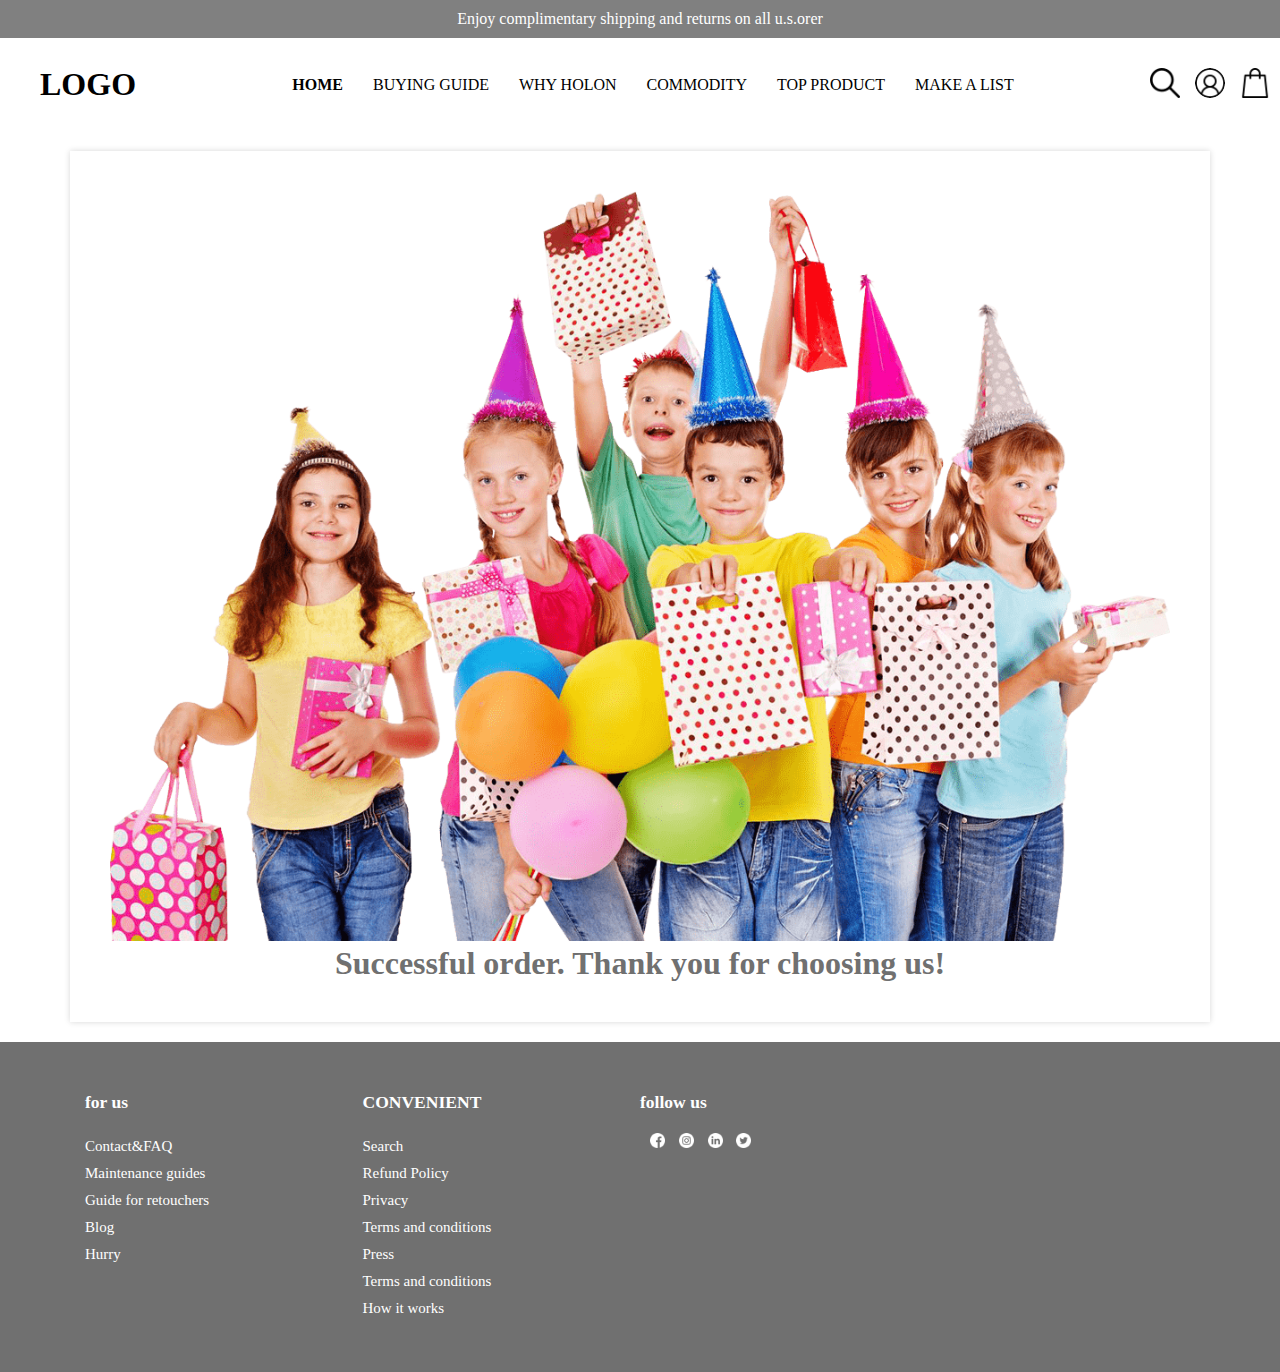
<file: product-page-7.html>
<!DOCTYPE html>
<html lang="en">
<head>
    <meta charset="UTF-8">
    <meta name="viewport" content="width=device-width, initial-scale=1.0">
    <title>product-page-7</title>
    <link rel="stylesheet" href="assets/css/stylesheet.css">
</head>
<body>
    <div class="upper-bar">
        <p class="upper-title">Enjoy complimentary shipping and returns on all u.s.orer</p>
    </div>
    <header class="header">
        <div class="logo">
            <a href="#">LOGO</a>
        </div>
        <nav class="nav-bar">
            <ul class="nav-list">
                <li class="nav-items">
                <a class="nav-link" href="#">
                    HOME
                </a>
                <li class="nav-item">
                <a class="nav-link" href="#">
                    BUYING GUIDE
                </a>
                <li class="nav-item">
                <a class="nav-link" href="#">
                    WHY HOLON
                </a><li class="nav-item">
                <a class="nav-link" href="#">
                    COMMODITY
                </a>
                <li class="nav-item">
                <a class="nav-link" href="#">
                    TOP PRODUCT
                </a>
                <li class="nav-item">
                <a class="nav-link" href="#">
                    MAKE A LIST
                </a>
                
            </ul>
        </nav>
        <div class="header-icons"> 
            <button class="search">
                <img src="assets/img/search.png">
            </button>
            <button class="user">
                <img src="assets/img/user.png">
            </button>
            <button class="shopping">
                <img src="assets/img/shopping.png">
            </button>
        </div>
    </header>
    <section class="section">
        <div class="container-sm">
            <img class="" src="assets/img/Thankyou.png">
            <h1 class="page-7-heading">Successful order. Thank you for choosing us!</h1>
        </div>
    </section>
    <footer class="footer">
        <div class="container">
            <div class="footer-inner">
                <div class="footer-column">
                    <nav class="navbar">
                        <ul class="navbar-list">
                            <h3 class="footer-title">for us</h3>
                                <li class="navbar-item">
                                    <a class="navbar-link" href="#">Contact&FAQ</a>
                                </li>
                            
                                <li class="navbar-item">
                                    <a class="navbar-link" href="#">Maintenance guides</a>
                                </li>
                            
                                <li class="navbar-item">
                                    <a class="navbar-link" href="#"> Guide for retouchers</a>
                                </li>
                            
                                <li class="navbar-item">
                                    <a class="navbar-link" href="#">Blog</a>
                                </li>
                            
                                <li class="navbar-item">
                                    <a class="navbar-link" href="#"> Hurry</a>
                                </li>
                        </ul>
                        <ul class="navbar-list">
                            <h3 class="footer-title">CONVENIENT</h3>
                                <li class="navbar-item">
                                    <a class="navbar-link" href="#">Search</a>
                                </li>
                            
                                <li class="navbar-item">
                                    <a class="navbar-link" href="#"> Refund Policy</a>
                                </li>
                            
                                <li class="navbar-item">
                                    <a class="navbar-link" href="#">Privacy </a>
                                </li>
                            
                                <li class="navbar-item">
                                    <a class="navbar-link" href="#"> Terms and conditions</a>
                                </li>
                            
                                <li class="navbar-item">
                                    <a class="navbar-link" href="#">Press </a>
                                </li>
                                <li class="navbar-item">
                                    <a class="navbar-link" href="#">Terms and conditions</a>
                                </li>
                                <li class="navbar-item">
                                    <a class="navbar-link" href="#">How it works</a>
                                </li>
                        </ul>
                        <ul class="navbar-list">
                            <h3 class="footer-title">follow us</h3>
                                <li class="social-icons">
                                    <a class="social-link" href="#">
                                        <img class="facebook" src="assets/img/facebook.png">
                                        <img class="facebook" src="assets/img/instagram.png">
                                        <img class="facebook" src="assets/img/linkedin.png">
                                        <img class="facebook" src="assets/img/twitter.png">
                                    </a>
                                </li>
                        </ul>
                        
                    </nav>
                </div>
            </div>
        </div>
    </footer>
</body>
</html>
</file>
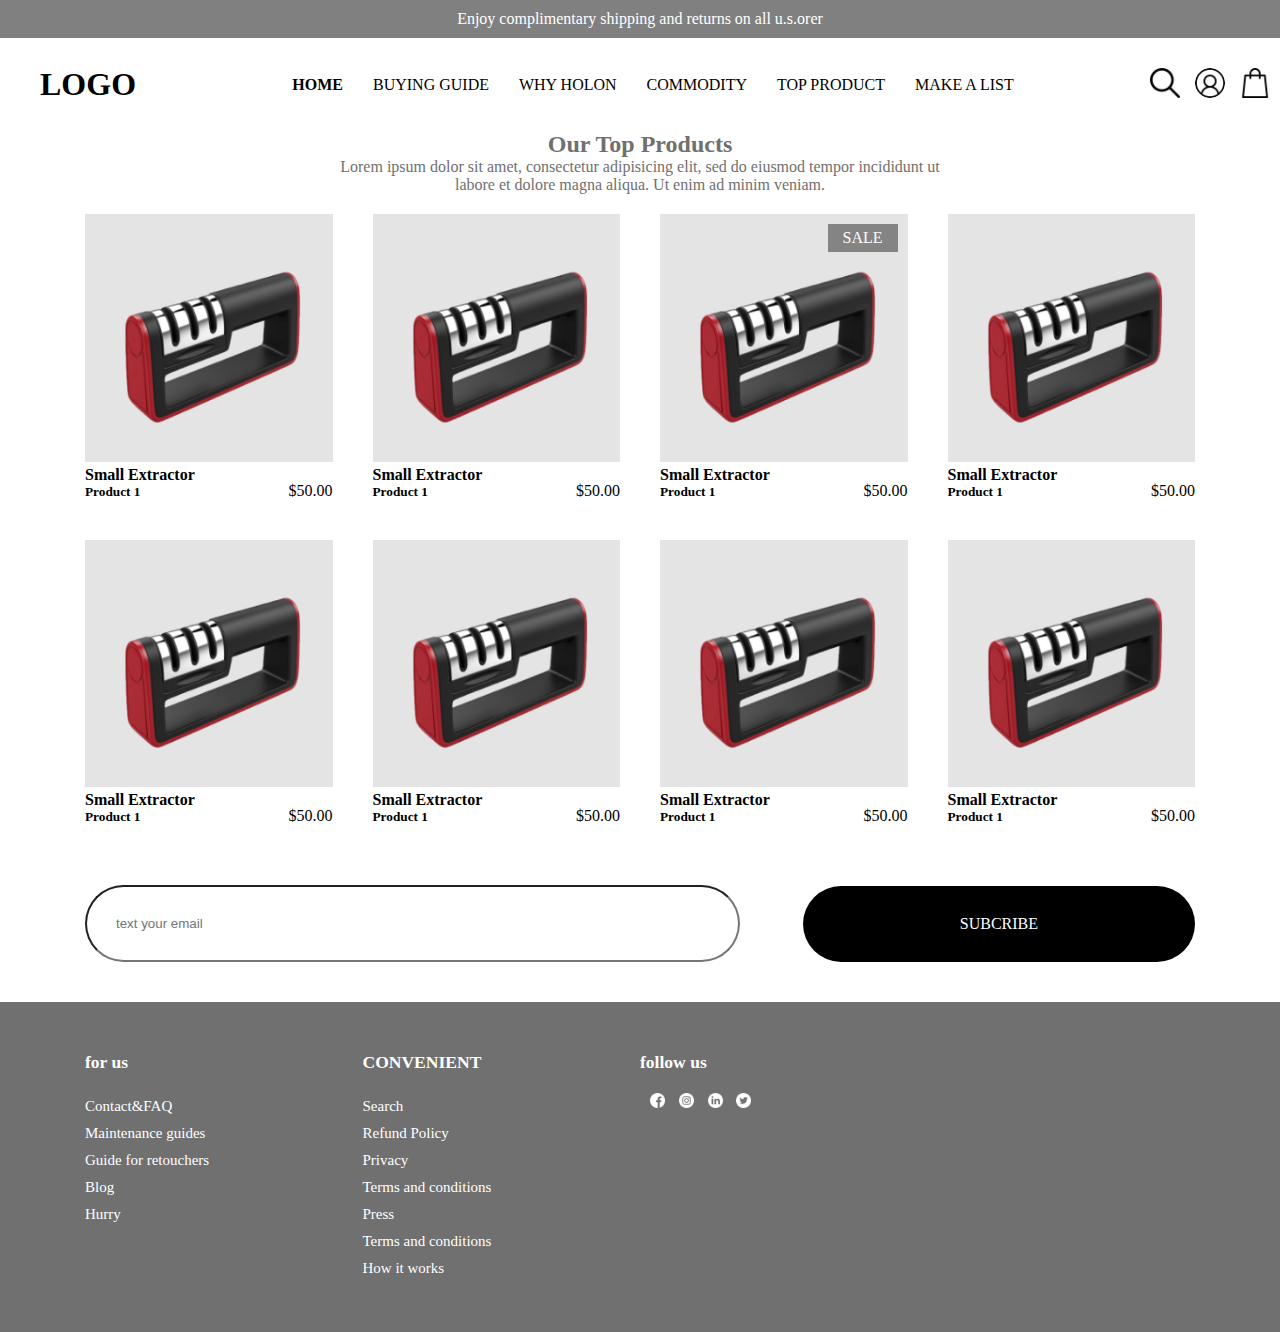
<file: product-page-8.html>
<!DOCTYPE html>
<html lang="en">
<head>
    <meta charset="UTF-8">
    <meta name="viewport" content="width=device-width, initial-scale=1.0">
    <title>product-page-8</title>
    <link rel="stylesheet" href="assets/css/stylesheet.css">
</head>
<body>
    <div class="upper-bar">
        <p class="upper-title">Enjoy complimentary shipping and returns on all u.s.orer</p>
    </div>
    <header class="header">
        <div class="logo">
            <a href="#">LOGO</a>
        </div>
        <nav class="nav-bar">
            <ul class="nav-list">
                <li class="nav-items">
                <a class="nav-link" href="#">
                    HOME
                </a>
                <li class="nav-item">
                <a class="nav-link" href="#">
                    BUYING GUIDE
                </a>
                <li class="nav-item">
                <a class="nav-link" href="#">
                    WHY HOLON
                </a><li class="nav-item">
                <a class="nav-link" href="#">
                    COMMODITY
                </a>
                <li class="nav-item">
                <a class="nav-link" href="#">
                    TOP PRODUCT
                </a>
                <li class="nav-item">
                <a class="nav-link" href="#">
                    MAKE A LIST
                </a>
                
            </ul>
        </nav>
        <div class="header-icons"> 
            <button class="search">
                <img src="assets/img/search.png">
            </button>
            <button class="user">
                <img src="assets/img/user.png">
            </button>
            <button class="shopping">
                <img src="assets/img/shopping.png">
            </button>
        </div>
    </header>
    <div>
        <h2 class="product-8-upper-heading">Our Top Products</h2>
        <p class="product-8-heading">Lorem ipsum dolor sit amet, consectetur adipisicing elit, sed do eiusmod tempor incididunt ut</p>
        <p  class="product-8-heading">labore et dolore magna aliqua. Ut enim ad minim veniam.</p>
    </div>
    <section>
        <div class="container">
            <div class="section-body">
                <div class="products">
                    <div class="product">
                        <img class="bg-gray" src="assets/img/product.png">
                        <div class="product-info">
                            <div>
                                <h4>Small Extractor</h4>
                                <h5>Product 1</h5>
                            </div>
                            <div>
                                <p>$50.00</p>
                            </div>
                        </div>
                    </div>
                    <div class="product">
                        <img class="bg-gray" src="assets/img/product.png">
                        <div class="product-info">
                            <div>
                                <h4>Small Extractor</h4>
                                <h5>Product 1</h5>
                            </div>
                            <div>
                                <p>$50.00</p>
                            </div>
                        </div>
                    </div>	
                    <div class="product">
                        <span class="sale-btn">SALE</span>
                        <img class="bg-gray"src="assets/img/product.png">
                        <div class="product-info">
                            <div>
                                <h4>Small Extractor</h4>
                                <h5>Product 1</h5>
                            </div>
                            <div>
                                <p>$50.00</p>
                            </div>
                        </div>
                    </div>	
                    <div class="product">
                        <img class="bg-gray" src="assets/img/product.png">
                        <div class="product-info">
                            <div>
                                <h4>Small Extractor</h4>
                                <h5>Product 1</h5>
                            </div>
                            <div>
                                <p>$50.00</p>
                            </div>
                        </div>
                </div>
            </div>	
            </div>
            <div class="section-body">
                <div class="products">
                    <div class="product">
                        <img class="bg-gray" src="assets/img/product.png">
                        <div class="product-info">
                            <div>
                                <h4>Small Extractor</h4>
                                <h5>Product 1</h5>
                            </div>
                            <div>
                                <p>$50.00</p>
                            </div>
                        </div>
                    </div>
                    <div class="product">
                        <img class="bg-gray" src="assets/img/product.png">
                        <div class="product-info">
                            <div>
                                <h4>Small Extractor</h4>
                                <h5>Product 1</h5>
                            </div>
                            <div>
                                <p>$50.00</p>
                            </div>
                        </div>
                    </div>	
                    <div class="product">
                        <img class="bg-gray" src="assets/img/product.png">
                        <div class="product-info">
                            <div>
                                <h4>Small Extractor</h4>
                                <h5>Product 1</h5>
                            </div>
                            <div>
                                <p>$50.00</p>
                            </div>
                        </div>
                    </div>	
                    <div class="product">
                        <img class="bg-gray" src="assets/img/product.png">
                        <div class="product-info">
                            <div>
                                <h4>Small Extractor</h4>
                                <h5>Product 1</h5>
                            </div>
                            <div>
                                <p>$50.00</p>
                            </div>
                        </div>
                    </div>	
                </div>
            </div>
        </div>
    </section>
    <div class="container">
        <div class="e-maiil ">
            <input class="e-mail" placeholder="text your email"></input>
            <div class="bttn">
                <a href="#" class=" -btn btn-info">SUBCRIBE</a>
            </div>
        </div>
    </div>
    <footer class="footer">
        <div class="container">
            <div class="footer-inner">
                <div class="footer-column">
                    <nav class="navbar">
                        <ul class="navbar-list">
                            <h3 class="footer-title">for us</h3>
                                <li class="navbar-item">
                                    <a class="navbar-link" href="#">Contact&FAQ</a>
                                </li>
                            
                                <li class="navbar-item">
                                    <a class="navbar-link" href="#">Maintenance guides</a>
                                </li>
                            
                                <li class="navbar-item">
                                    <a class="navbar-link" href="#"> Guide for retouchers</a>
                                </li>
                            
                                <li class="navbar-item">
                                    <a class="navbar-link" href="#">Blog</a>
                                </li>
                            
                                <li class="navbar-item">
                                    <a class="navbar-link" href="#"> Hurry</a>
                                </li>
                        </ul>
                        <ul class="navbar-list">
                            <h3 class="footer-title">CONVENIENT</h3>
                                <li class="navbar-item">
                                    <a class="navbar-link" href="#">Search</a>
                                </li>
                            
                                <li class="navbar-item">
                                    <a class="navbar-link" href="#"> Refund Policy</a>
                                </li>
                            
                                <li class="navbar-item">
                                    <a class="navbar-link" href="#">Privacy </a>
                                </li>
                            
                                <li class="navbar-item">
                                    <a class="navbar-link" href="#"> Terms and conditions</a>
                                </li>
                            
                                <li class="navbar-item">
                                    <a class="navbar-link" href="#">Press </a>
                                </li>
                                <li class="navbar-item">
                                    <a class="navbar-link" href="#">Terms and conditions</a>
                                </li>
                                <li class="navbar-item">
                                    <a class="navbar-link" href="#">How it works</a>
                                </li>
                        </ul>
                        <ul class="navbar-list">
                            <h3 class="footer-title">follow us</h3>
                                <li class="social-icons">
                                    <a class="social-link" href="#">
                                        <img class="facebook" src="assets/img/facebook.png">
                                        <img class="facebook" src="assets/img/instagram.png">
                                        <img class="facebook" src="assets/img/linkedin.png">
                                        <img class="facebook" src="assets/img/twitter.png">
                                    </a>
                                </li>
                        </ul>
                        
                    </nav>
                </div>
            </div>
        </div>
    </footer>
</body>
</html>
</file>
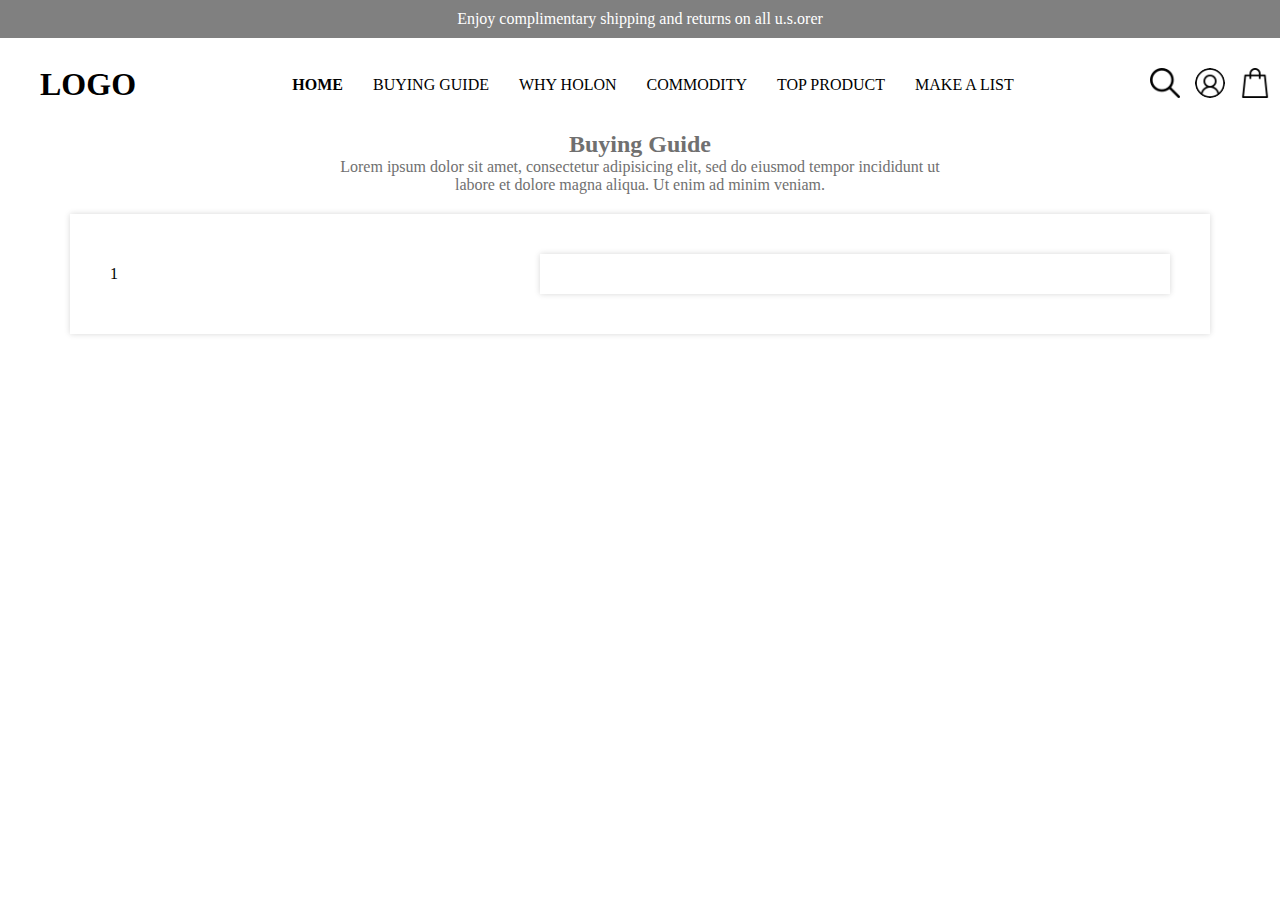
<file: product-page-9.html>
<!DOCTYPE html>
<html lang="en">
<head>
    <meta charset="UTF-8">
    <meta name="viewport" content="width=device-width, initial-scale=1.0">
    <title>product-page-9</title>
    <link rel="stylesheet" href="assets/css/stylesheet.css">
</head>
<body>
    <div class="upper-bar">
        <p class="upper-title">Enjoy complimentary shipping and returns on all u.s.orer</p>
    </div>
    <header class="header">
        <div class="logo">
            <a href="#">LOGO</a>
        </div>
        <nav class="nav-bar">
            <ul class="nav-list">
                <li class="nav-items">
                <a class="nav-link" href="#">
                    HOME
                </a>
                <li class="nav-item">
                <a class="nav-link" href="#">
                    BUYING GUIDE
                </a>
                <li class="nav-item">
                <a class="nav-link" href="#">
                    WHY HOLON
                </a><li class="nav-item">
                <a class="nav-link" href="#">
                    COMMODITY
                </a>
                <li class="nav-item">
                <a class="nav-link" href="#">
                    TOP PRODUCT
                </a>
                <li class="nav-item">
                <a class="nav-link" href="#">
                    MAKE A LIST
                </a>
                
            </ul>
        </nav>
        <div class="header-icons"> 
            <button class="search">
                <img src="assets/img/search.png">
            </button>
            <button class="user">
                <img src="assets/img/user.png">
            </button>
            <button class="shopping">
                <img src="assets/img/shopping.png">
            </button>
        </div>
    </header>
    <div>
        <h2 class="product-8-upper-heading">Buying Guide</h2>
        <p class="product-8-heading">Lorem ipsum dolor sit amet, consectetur adipisicing elit, sed do eiusmod tempor incididunt ut</p>
        <p  class="product-8-heading">labore et dolore magna aliqua. Ut enim ad minim veniam.</p>
    </div>
    <section class="section">
        <div class="container-sm">
            <div class="card-both-side">
                <div class="card-left">
                   <p>1</p>
                </div>
                <div class="card-right">
                   <div class="card-content"> 
                       
                   </div>
                </div>
           </div>
    </section>
</body>
</html>
</file>
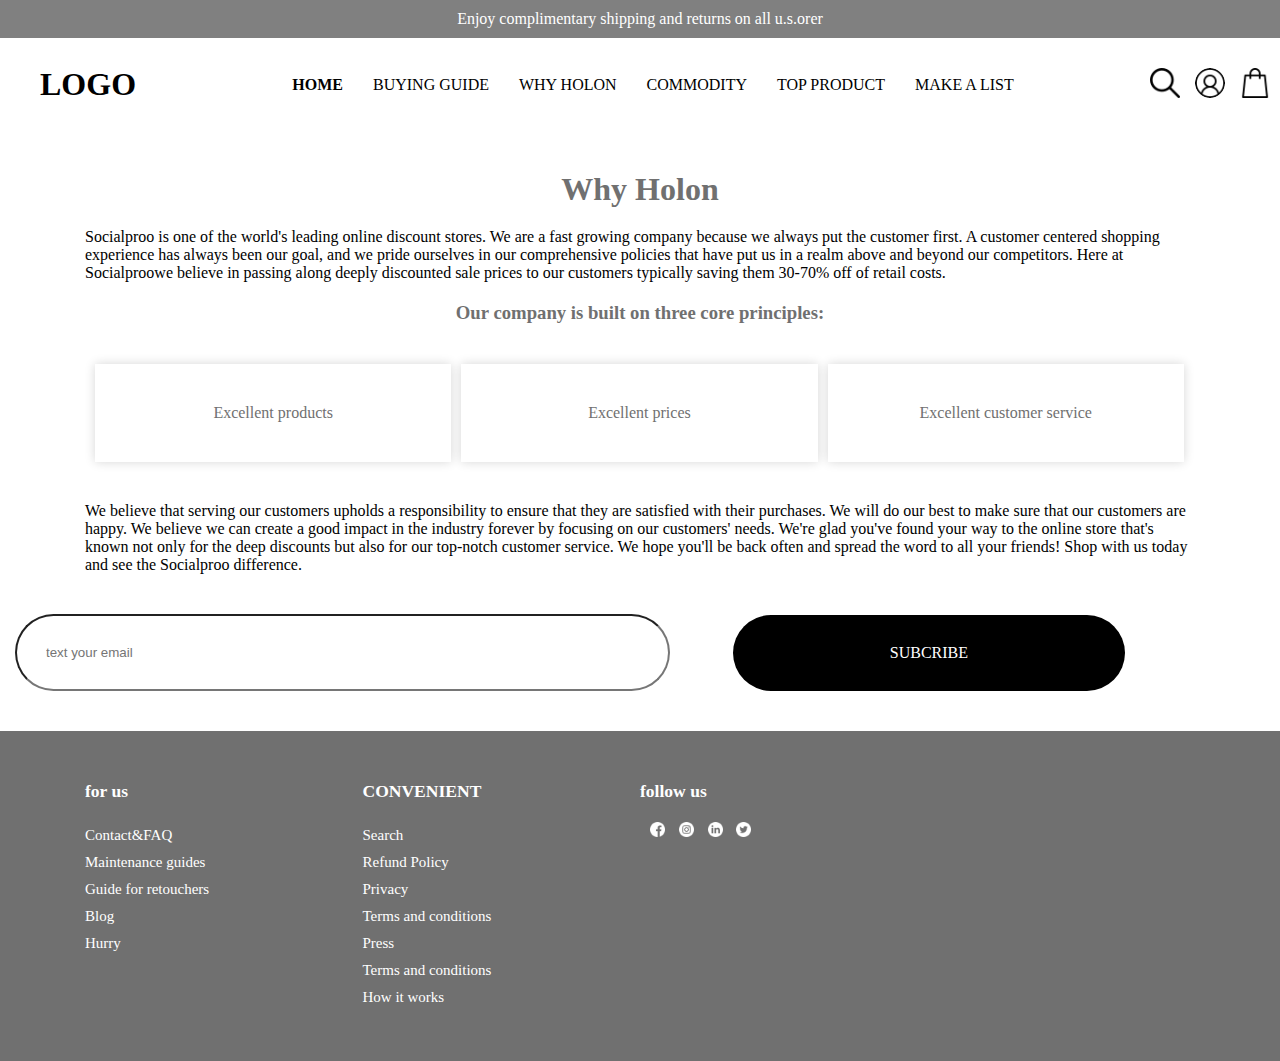
<file: project-page-3.html>
<!DOCTYPE html>
<html lang="en">
<head>
    <meta charset="UTF-8">
    <meta name="viewport" content="width=device-width, initial-scale=1.0">
    <title>product-page-3</title>
    <link rel="stylesheet" href="assets/css/stylesheet.css">
</head>
<body>
    <div class="upper-bar">
        <p class="upper-title">Enjoy complimentary shipping and returns on all u.s.orer</p>
    </div>
    <header class="header">
        <div class="logo">
            <a href="#">LOGO</a>
        </div>
        <nav class="nav-bar">
            <ul class="nav-list">
                <li class="nav-items">
                <a class="nav-link" href="#">
                    HOME
                </a>
                <li class="nav-item">
                <a class="nav-link" href="#">
                    BUYING GUIDE
                </a>
                <li class="nav-item">
                <a class="nav-link" href="#">
                    WHY HOLON
                </a><li class="nav-item">
                <a class="nav-link" href="#">
                    COMMODITY
                </a>
                <li class="nav-item">
                <a class="nav-link" href="#">
                    TOP PRODUCT
                </a>
                <li class="nav-item">
                <a class="nav-link" href="#">
                    MAKE A LIST
                </a>
                
            </ul>
        </nav>
        <div class="header-icons"> 
            <button class="search">
                <img src="assets/img/search.png">
            </button>
            <button class="user">
                <img src="assets/img/user.png">
            </button>
            <button class="shopping">
                <img src="assets/img/shopping.png">
            </button>
        </div>
    </header>
    <section class="section">
       <div class="container" >
            <div class="holon">
                <h1>Why Holon</h1>
            </div>
            <div>
             <p>Socialproo is one of the world's leading online discount stores. We are a fast growing company because we always put the customer first. A customer centered shopping experience has always been our goal, and we pride ourselves in our comprehensive policies that have put us in a realm above and beyond our competitors. Here at Socialproowe believe in passing along deeply discounted sale prices to our customers typically saving them 30-70% off of retail costs.</p>
             </div>
             <div class="about-company">
                 <h3>Our company is built on three core principles:</h3>
            </div>
            <div class="product-page-3-about">
                <div class="product-page-3-about-us">
                  <p class="why-holon">Excellent products</p>
                 </div>
                <div class="product-page-3-about-us">
                 <p class="why-holon-product">Excellent prices</p>
                </div>
                 <div class="product-page-3-about-us">
                    <p class="why-holon-product-3">Excellent customer service</p>
                 </div>
             </div>
         </div>
       </div>
    </section>
    <div class="container">
        <p>We believe that serving our customers upholds a responsibility to ensure that they are satisfied with their purchases. We will do our best to make sure that our customers are happy. We believe we can create a good impact in the industry forever by focusing on our customers' needs. We're glad you've found your way to the online store that's known not only for the deep discounts but also for our top-notch customer service. We hope you'll be back often and spread the word to all your friends! Shop with us today and see the Socialproo difference.</p>
    </div>
    <div class="container e-maiil ">
        <input class="e-mail" placeholder="text your email"></input>
        <div class="bttn">
            <a href="#" class=" -btn btn-info">SUBCRIBE</a>
        </div>
    </div>
    <footer class="footer">
        <div class="container">
            <div class="footer-inner">
                <div class="footer-column">
                    <nav class="navbar">
                        <ul class="navbar-list">
                            <h3 class="footer-title">for us</h3>
                                <li class="navbar-item">
                                    <a class="navbar-link" href="#">Contact&FAQ</a>
                                </li>
                            
                                <li class="navbar-item">
                                    <a class="navbar-link" href="#">Maintenance guides</a>
                                </li>
                            
                                <li class="navbar-item">
                                    <a class="navbar-link" href="#"> Guide for retouchers</a>
                                </li>
                            
                                <li class="navbar-item">
                                    <a class="navbar-link" href="#">Blog</a>
                                </li>
                            
                                <li class="navbar-item">
                                    <a class="navbar-link" href="#"> Hurry</a>
                                </li>
                        </ul>
                        <ul class="navbar-list">
                            <h3 class="footer-title">CONVENIENT</h3>
                                <li class="navbar-item">
                                    <a class="navbar-link" href="#">Search</a>
                                </li>
                            
                                <li class="navbar-item">
                                    <a class="navbar-link" href="#"> Refund Policy</a>
                                </li>
                            
                                <li class="navbar-item">
                                    <a class="navbar-link" href="#">Privacy </a>
                                </li>
                            
                                <li class="navbar-item">
                                    <a class="navbar-link" href="#"> Terms and conditions</a>
                                </li>
                            
                                <li class="navbar-item">
                                    <a class="navbar-link" href="#">Press </a>
                                </li>
                                <li class="navbar-item">
                                    <a class="navbar-link" href="#">Terms and conditions</a>
                                </li>
                                <li class="navbar-item">
                                    <a class="navbar-link" href="#">How it works</a>
                                </li>
                        </ul>
                        <ul class="navbar-list">
                            <h3 class="footer-title">follow us</h3>
                                <li class="social-icons">
                                    <a class="social-link" href="#">
                                        <img class="facebook" src="assets/img/facebook.png">
                                        <img class="facebook" src="assets/img/instagram.png">
                                        <img class="facebook" src="assets/img/linkedin.png">
                                        <img class="facebook" src="assets/img/twitter.png">
                                    </a>
                                </li>
                        </ul>
                        
                    </nav>
                </div>
            </div>
        </div>
    </footer>
</body>
</html>
</file>
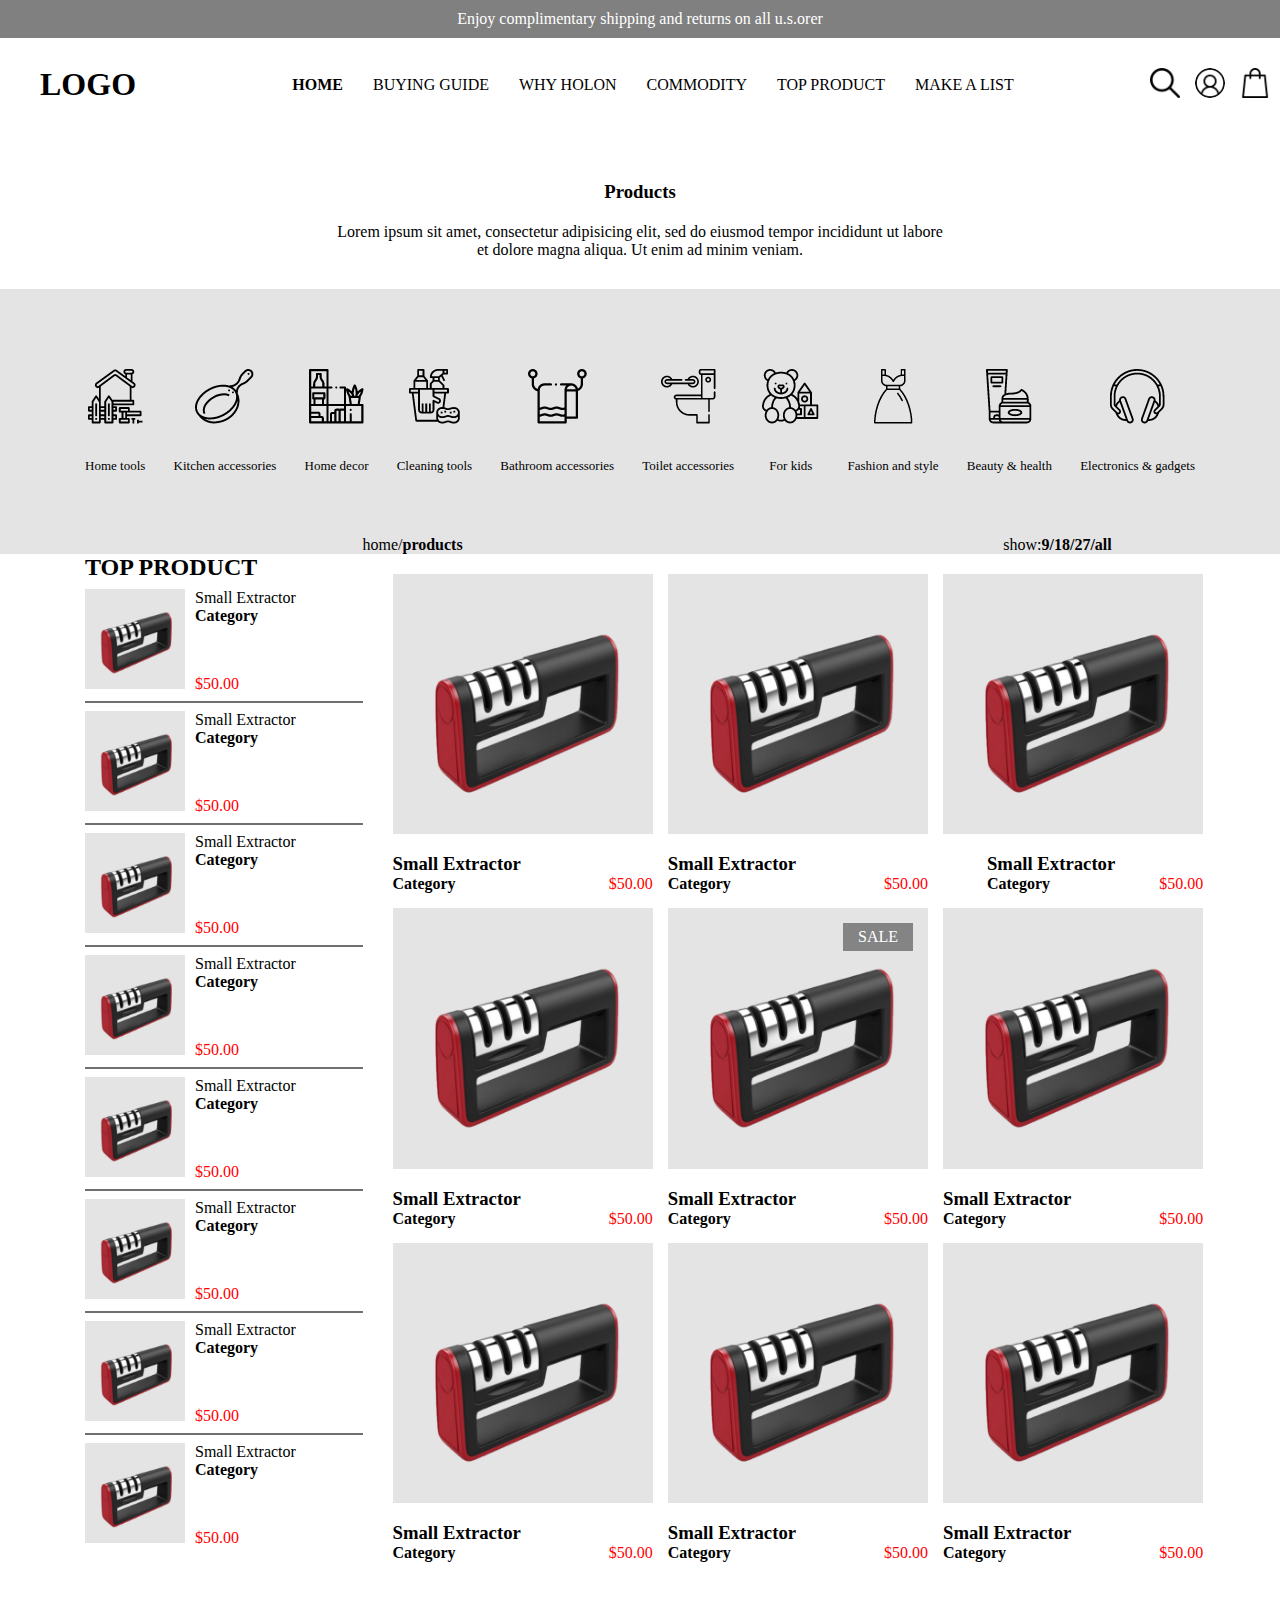
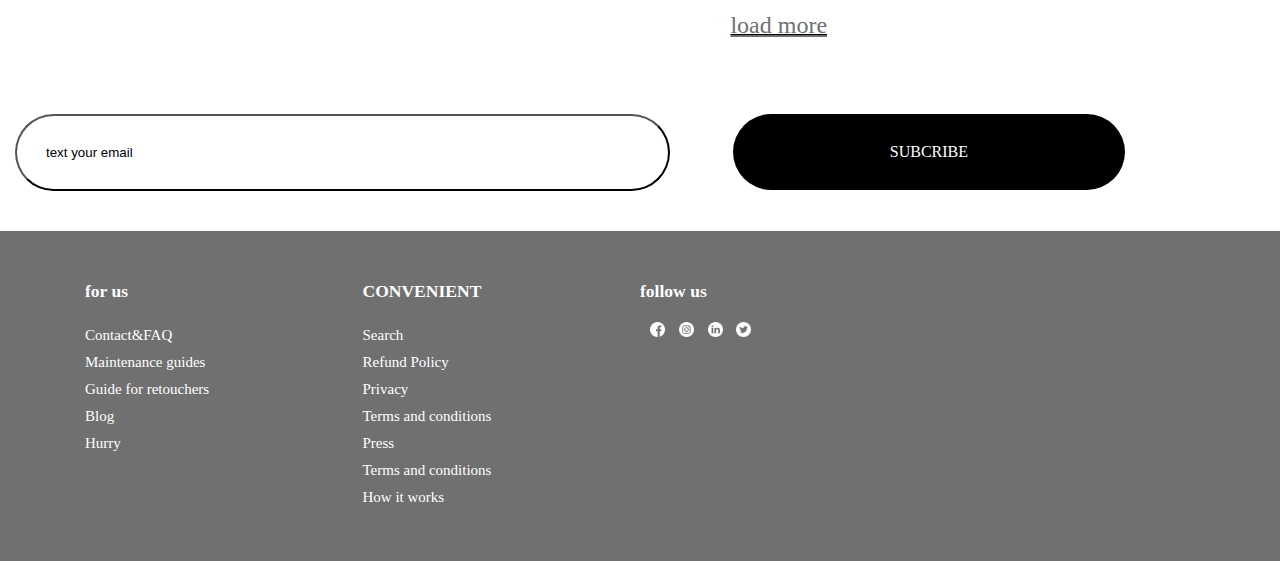
<file: projuct-page-1.html>
<!DOCTYPE html>
<html>
	<head>
		<meta charset="UTF-8">
		<meta name="viewport" content="width=devices-width,intial-scale=1.0">
		<title>project page 1</title>
		<link rel="stylesheet" href="assets/css/stylesheet.css">
	</head>
	<body>
		<div class="upper-bar">
			<p class="upper-title">
				Enjoy complimentary shipping and returns on all u.s.orer
			</p>
		</div>
		<body>
			<header class="header">
				<div class="logo">
					<a href="#">LOGO</a>
				</div>
				<nav class="nav-bar">
					<ul class="nav-list">
						<li class="nav-items">
						<a class="nav-link" href="#">
							HOME
						</a>
						<li class="nav-item">
						<a class="nav-link" href="projuct-page-1.html">
							BUYING GUIDE
						</a>
						<li class="nav-item">
						<a class="nav-link" href="projuct-page-2.html">
							WHY HOLON
						</a><li class="nav-item">
						<a class="nav-link" href="#">
							COMMODITY
						</a>
						<li class="nav-item">
						<a class="nav-link" href="#">
							TOP PRODUCT
						</a>
						<li class="nav-item">
						<a class="nav-link" href="#">
							MAKE A LIST
						</a>
						
					</ul>
				</nav>
				<div class="header-icons"> 
					<button class="search">
						<img src="assets/img/search.png">
					</button>
					<button class="user">
						<img src="assets/img/user.png">
					</button>
					<button class="shopping">
						<img src="assets/img/shopping.png">
					</button>
				</div>
			</header>
			<div class="title">
				<h3 class="upper-heaing">Products</h3>
				<p>Lorem ipsum  sit amet, consectetur adipisicing elit, sed do eiusmod tempor incididunt ut labore </p>
				<p>et dolore magna aliqua. Ut enim ad minim veniam.<p>
			</div>
			
			<section class="product-1">
				
				<div class="container">
					<div class="products-ifo">
						<div class="produt-info">
							<ul class="product-iage">
								<li class="product-items">
									<a href="#">
										<img src="assets/img/hometools.png">
										<p class="text-2">Home tools</p>
									</a>
								</li>
								<li class="product-items">
									<a href="#">
										<img src="assets/img/Kitchenaccessories.png">
										<p class="text-2">Kitchen accessories</p>
									</a>
								</li>
								<li class="product-items">
									<a href="#">
										<img src="assets/img/Homedecor.png">
										<p class="text-2">Home decor</p>
									</a>
								</li>
								<li class="product-items">
									<a href="#">
										<img src="assets/img/Cleaningtools.png">
										<p class="text-2">Cleaning tools</p>
									</a>
								</li>
								<li class="product-items">
									<a href="#">
										<img src="assets/img/Bathroomaccessories.png">
										<p class="text-2">Bathroom accessories</p>
									</a>
								</li>
								<li class="product-items">
									<a href="#">
										<img src="assets/img/Toiletaccessories.png">
										<p class="text-2">Toilet accessories</p>
									</a>
								</li>
								<li class="product-items">
									<a href="#">
										<img src="assets/img/Forkids.png">
										<p class="text-2">For kids</p>
									</a>
								</li>
								<li class="product-items">
									<a href="#">
										<img src="assets/img/Fashionandstyle.png">
										<p class="text-2">Fashion and style</p>
									</a>
								</li>
								<li class="product-items">
									<a href="#">
										<img src="assets/img/Beauty&health.png">
										<p class="text-2">Beauty & health</p>
									</a>
								</li>
								<li class="product-items">
									<a href="#">
										<img src="assets/img/Electronics&gadgets.png">
										<p class="text-2">Electronics & gadgets</p>
									</a>
								</li>
							</ul>
						</div>
					</div>
				</div>
			</section>
		<section class="section-sm">
			<div class="container">
				<div class="top-products">
					<div class="top-leftside">
						<div>
							<h2>TOP PRODUCT</h2>
						</div>
					<ul>
						<li class="box-left">
							<div class="product2-img">
								<img class="bg-gray pr0duct2img" src="assets/img/1.png">
							</div>
							<div class="product2-heading">
								<div class="prodouct-2-heading-title">
									<h3>Small Extractor</h3>
									<h4>Category</h4>
								</div>
								<div class="rps"$50.00>$50.00</div>
							</div>
						</li>
						<li class="box-left">
							<div class="product2-img">
								<img class="bg-gray pr0duct2img" src="assets/img/1.png">
							</div>
							<div class="product2-heading">
								<div class="prodouct-2-heading-title">
									<h3>Small Extractor</h3>
									<h4>Category</h4>
								</div>
								<div class="rps"$50.00>$50.00</div>
							</div>
						</li>
						<li class="box-left">
							<div class="product2-img">
								<img class="bg-gray pr0duct2img" src="assets/img/1.png">
							</div>
							<div class="product2-heading">
								<div class="prodouct-2-heading-title">
									<h3>Small Extractor</h3>
									<h4>Category</h4>
								</div>
								<div class="rps"$50.00>$50.00</div>
							</div>
						</li>
						<li class="box-left">
							<div class="product2-img">
								<img class="bg-gray pr0duct2img" src="assets/img/1.png">
							</div>
							<div class="product2-heading">
								<div class="prodouct-2-heading-title">
									<h3>Small Extractor</h3>
									<h4>Category</h4>
								</div>
								<div class="rps"$50.00>$50.00</div>
							</div>
						</li>
						<li class="box-left">
							<div class="product2-img">
								<img class="bg-gray pr0duct2img" src="assets/img/1.png">
							</div>
							<div class="product2-heading">
								<div class="prodouct-2-heading-title">
									<h3>Small Extractor</h3>
									<h4>Category</h4>
								</div>
								<div class="rps"$50.00>$50.00</div>
							</div>
						</li>
						<li class="box-left">
							<div class="product2-img">
								<img class="bg-gray pr0duct2img" src="assets/img/1.png">
							</div>
							<div class="product2-heading">
								<div class="prodouct-2-heading-title">
									<h3>Small Extractor</h3>
									<h4>Category</h4>
								</div>
								<div class="rps"$50.00>$50.00</div>
							</div>
						</li>
						<li class="box-left">
							<div class="product2-img">
								<img class="bg-gray pr0duct2img" src="assets/img/1.png">
							</div>
							<div class="product2-heading">
								<div class="prodouct-2-heading-title">
									<h3>Small Extractor</h3>
									<h4>Category</h4>
								</div>
								<div class="rps"$50.00>$50.00</div>
							</div>
						</li>
						<li class="box-left">
							<div class="product2-img">
								<img class="bg-gray pr0duct2img" src="assets/img/1.png">
							</div>
							<div class="product2-heading">
								<div class="prodouct-2-heading-title">
									<h3>Small Extractor</h3>
									<h4>Category</h4>
								</div>
								<div class="rps"$50.00>$50.00</div>
							</div>
						</li>
					</ul>

					</div>

				
					<div class="box-right">
						<div class="heading-home">
							<div class="products-upper-title">
								<p>home/<b>products</p></b>
								<p class="product-p">show:<b>9/18/27/all</p></b>
							</div>
							<ul class="top-right">
								<li class="all-items"> 
									<a class="f-product-img">
										<img class="bg-gray" src="assets/img/2.png">
									</a>
									<div class="content">
										<div class="prodouct-2-heading-title">
											<h3>Small Extractor</h3>
											<h4>Category</h4>
										</div>
										<div class="rps"$50.00>$50.00</div>
									</div>

								</li>
								<li class="all-items"> 
									<a class="f-product-img">
										<img class="bg-gray" src="assets/img/2.png">
									</a>
									<div class="content">
										<div class="prodouct-2-heading-title">
											<h3>Small Extractor</h3>
											<h4>Category</h4>
										</div>
										<div class="rps"$50.00>$50.00</div>
									</div>


								</li>
								<li class="all-items"> 
									<a class="f-product-img">
										<img class="bg-gray" src="assets/img/2.png">
									</a>
									<div class="content">
										<div class="produt">
											<span class="sale-btn">SALE</span>
										</div>
										<div class="prodouct-2-heading-title">
											<h3>Small Extractor</h3>
											<h4>Category</h4>
										</div>
										<div class="rps"$50.00>$50.00</div>
									</div>

								</li>
								<li class="all-items"> 
									<a class="f-product-img">
										<img class="bg-gray" src="assets/img/2.png">
									</a>
									<div class="content">
										
										<div class="prodouct-2-heading-title">
											<h3>Small Extractor</h3>
											<h4>Category</h4>
										</div>
										<div class="rps"$50.00>$50.00</div>
									</div>

								</li>
								<li class="all-items"> 
									<a class="f-product-img">
										<img class="bg-gray" src="assets/img/2.png">
									</a>
									<div class="content">
										
										<div class="prodouct-2-heading-title">
											<h3>Small Extractor</h3>
											<h4>Category</h4>
										</div>
										<div class="rps"$50.00>$50.00</div>
									</div>


								</li>
								<li class="all-items"> 
									<a class="f-product-img">
										<img class="bg-gray" src="assets/img/2.png">
									</a>
									<div class="content">
										<div class="prodouct-2-heading-title">
											<h3>Small Extractor</h3>
											<h4>Category</h4>
										</div>
										<div class="rps"$50.00>$50.00</div>
									</div>


								</li>
								<li class="all-items"> 
									<a class="f-product-img">
										<img class="bg-gray" src="assets/img/2.png">
									</a>
									<div class="content">
										<div class="prodouct-2-heading-title">
											<h3>Small Extractor</h3>
											<h4>Category</h4>
										</div>
										<div class="rps"$50.00>$50.00</div>
									</div>

								</li>
								<li class="all-items"> 
									<a class="f-product-img">
										<img class="bg-gray" src="assets/img/2.png">
									</a>
									<div class="content">
										<div class="prodouct-2-heading-title">
											<h3>Small Extractor</h3>
											<h4>Category</h4>
										</div>
										<div class="rps"$50.00>$50.00</div>
									</div>


								</li>
								<li class="all-items"> 
									<a class="f-product-img">
										<img class="bg-gray" src="assets/img/2.png">
									</a>
									<div class="content">
										<div class="prodouct-2-heading-title">
											<h3>Small Extractor</h3>
											<h4>Category</h4>
										</div>
										<div class="rps"$50.00>$50.00</div>
									</div>


								</li>

								
							</ul>
							<div class="load-more">
								<a href="#" class="load-more">load more</a>

							</div>

							</div>

						</div>

				</div>

			</div>

		</section>
		<section>

			<div class="container e-maiil ">
				<button class="e-mail">text your email</button>
				<div class="bttn">
					<a href="#" class=" -btn btn-info">SUBCRIBE</a>
				</div>
			</div>

		</section>
		<footer class="footer">
			<div class="container">
				<div class="footer-inner">
					<div class="footer-column">
						<nav class="navbar">
							<ul class="navbar-list">
								<h3 class="footer-title">for us</h3>
									<li class="navbar-item">
										<a class="navbar-link" href="#">Contact&FAQ</a>
									</li>
								
									<li class="navbar-item">
										<a class="navbar-link" href="#">Maintenance guides</a>
									</li>
								
									<li class="navbar-item">
										<a class="navbar-link" href="#"> Guide for retouchers</a>
									</li>
								
									<li class="navbar-item">
										<a class="navbar-link" href="#">Blog</a>
									</li>
								
									<li class="navbar-item">
										<a class="navbar-link" href="#"> Hurry</a>
									</li>
							</ul>
							<ul class="navbar-list">
								<h3 class="footer-title">CONVENIENT</h3>
									<li class="navbar-item">
										<a class="navbar-link" href="#">Search</a>
									</li>
								
									<li class="navbar-item">
										<a class="navbar-link" href="#"> Refund Policy</a>
									</li>
								
									<li class="navbar-item">
										<a class="navbar-link" href="#">Privacy </a>
									</li>
								
									<li class="navbar-item">
										<a class="navbar-link" href="#"> Terms and conditions</a>
									</li>
								
									<li class="navbar-item">
										<a class="navbar-link" href="#">Press </a>
									</li>
									<li class="navbar-item">
										<a class="navbar-link" href="#">Terms and conditions</a>
									</li>
									<li class="navbar-item">
										<a class="navbar-link" href="#">How it works</a>
									</li>
							</ul>
							<ul class="navbar-list">
								<h3 class="footer-title">follow us</h3>
									<li class="social-icons">
										<a class="social-link" href="#">
											<img class="facebook" src="assets/img/facebook.png">
											<img class="facebook" src="assets/img/instagram.png">
											<img class="facebook" src="assets/img/linkedin.png">
											<img class="facebook" src="assets/img/twitter.png">
										</a>
									</li>
							</ul>
							
						</nav>
					</div>
				</div>
			</div>
		</footer>
		
		</body>
	</body>
</html>
</file>
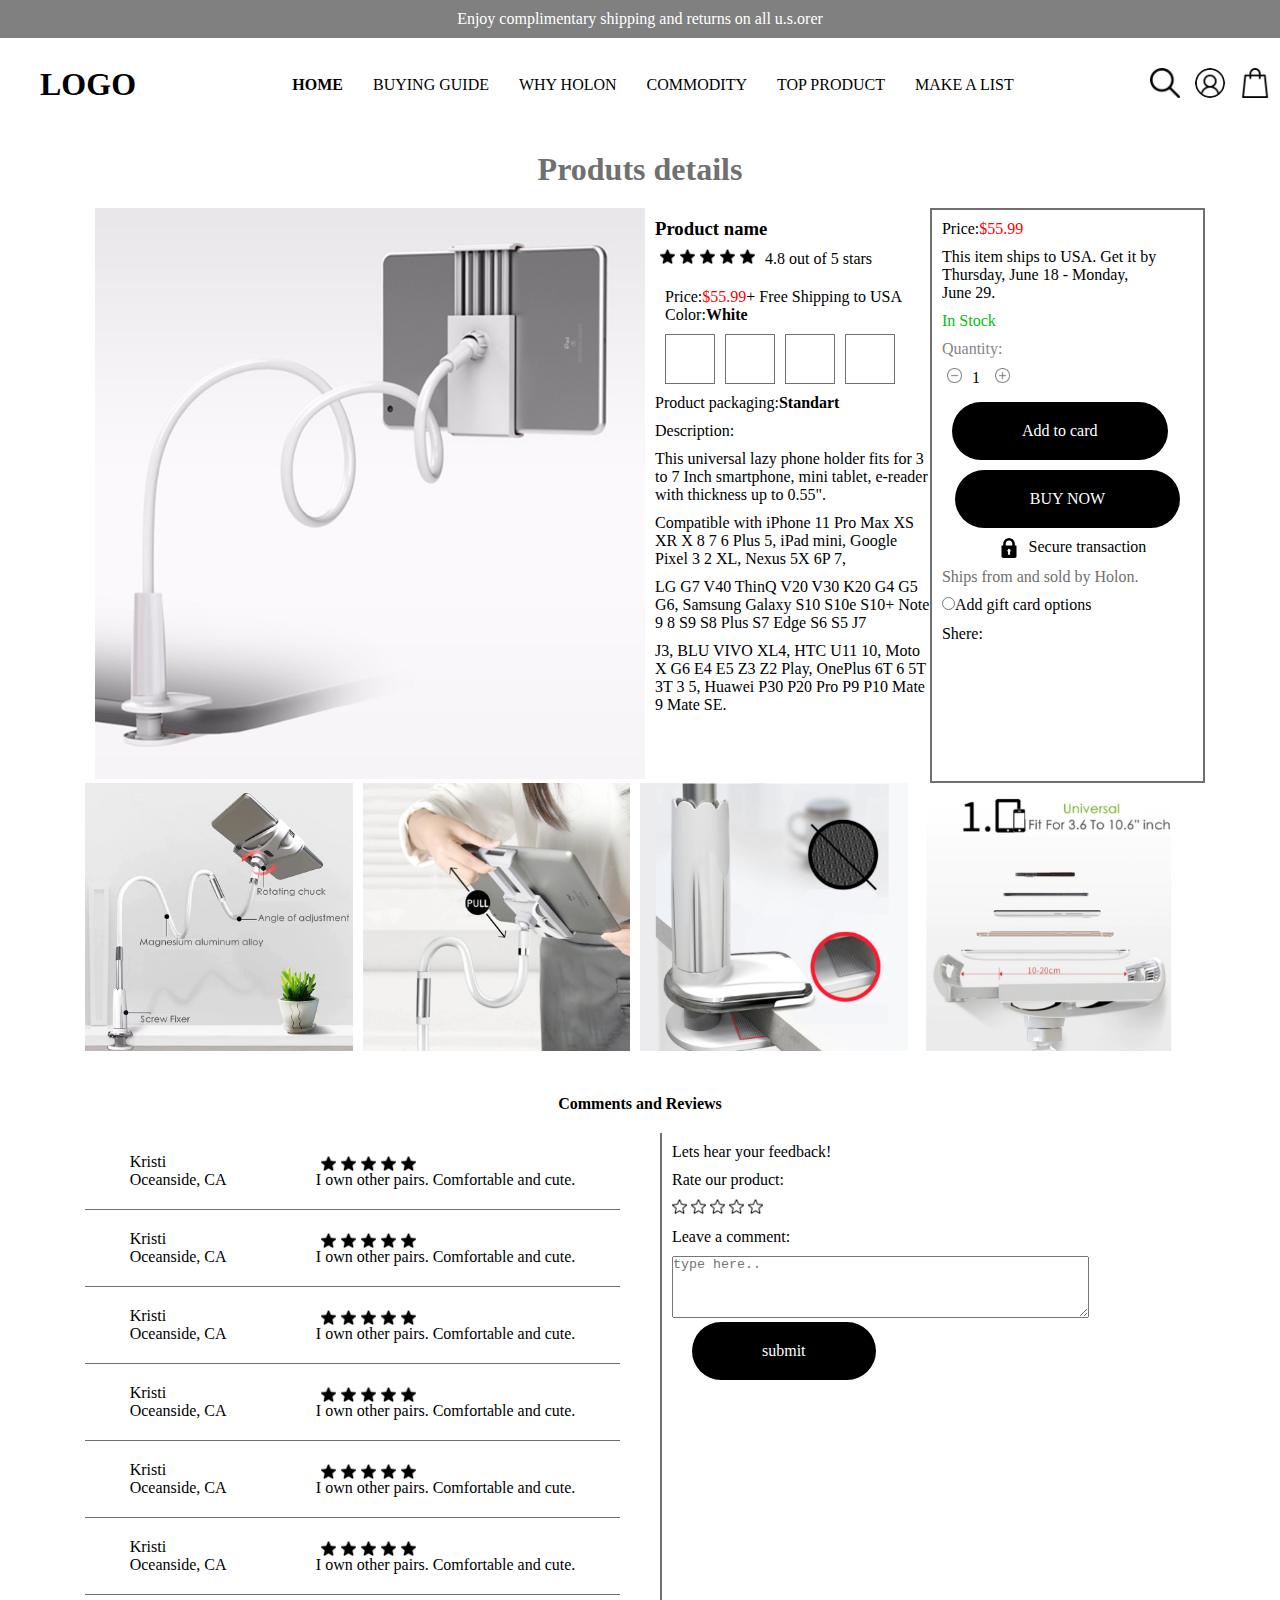
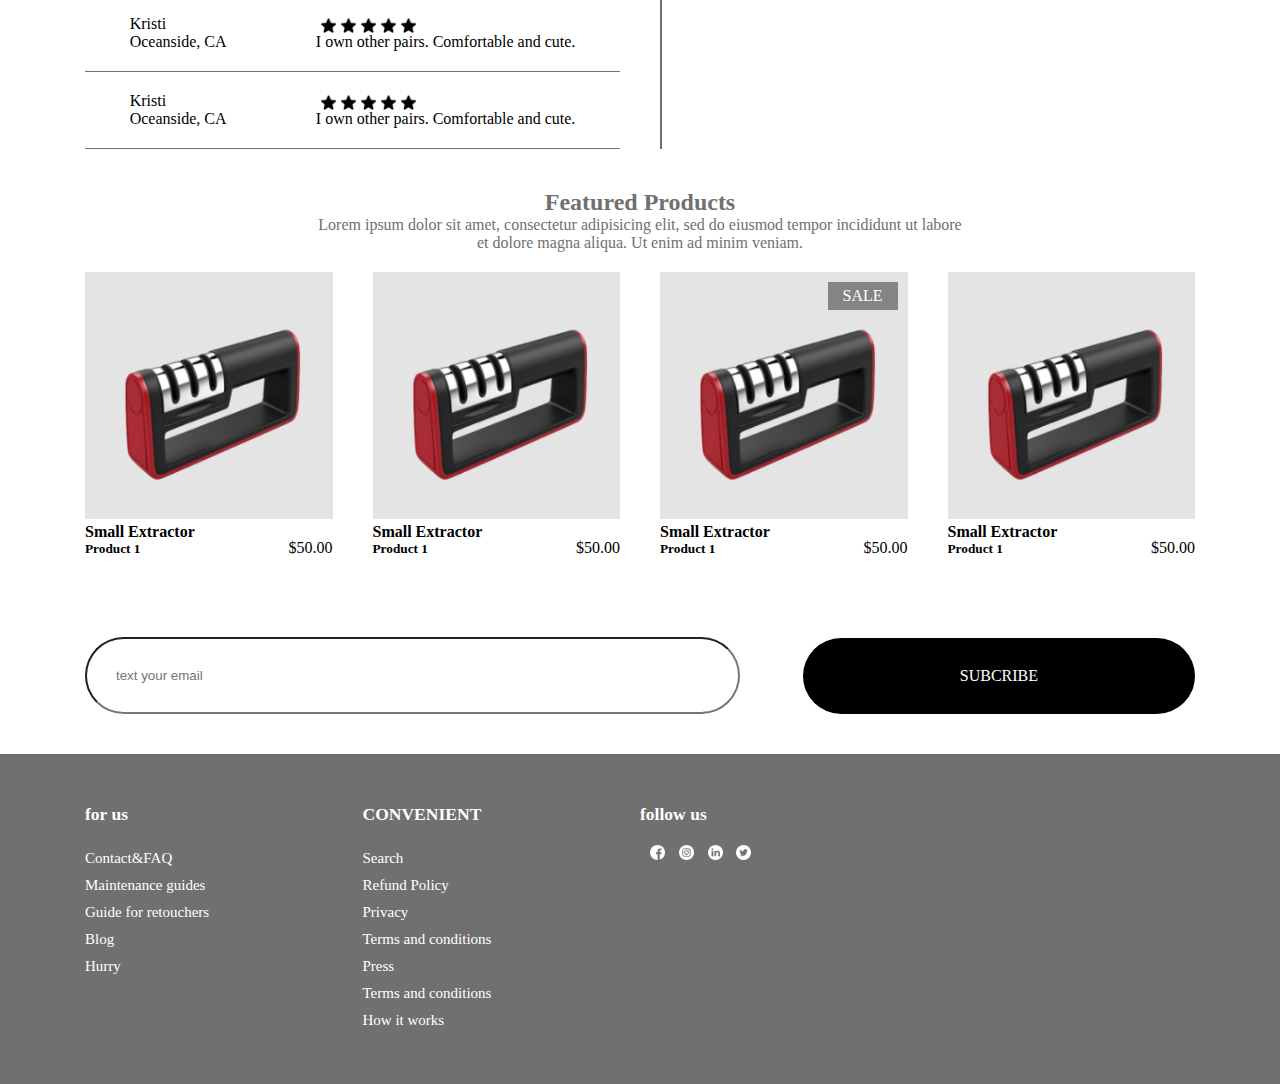
<file: projuct-page-2.html>
<!DOCTYPE html>
<html>
    <head>
		<title>project page 2</title>
		<meta charset="UTF-8">
		<meta name="viewport" content="width=devices-width,intial-scale=1.0">
		
		<link rel="stylesheet" href="assets/css/stylesheet.css">
    </head>
    	<body>
			<div class="upper-bar">
				<p class="upper-title">Enjoy complimentary shipping and returns on all u.s.orer</p>
			</div>
			<header class="header">
				<div class="logo">
					<a href="#">LOGO</a>
				</div>
				<nav class="nav-bar">
					<ul class="nav-list">
						<li class="nav-items">
						<a class="nav-link" href="#">
							HOME
						</a>
						<li class="nav-item">
						<a class="nav-link" href="#">
							BUYING GUIDE
						</a>
						<li class="nav-item">
						<a class="nav-link" href="#">
							WHY HOLON
						</a><li class="nav-item">
						<a class="nav-link" href="#">
							COMMODITY
						</a>
						<li class="nav-item">
						<a class="nav-link" href="#">
							TOP PRODUCT
						</a>
						<li class="nav-item">
						<a class="nav-link" href="#">
							MAKE A LIST
						</a>
						
					</ul>
				</nav>
				<div class="header-icons"> 
					<button class="search">
						<img src="assets/img/search.png">
					</button>
					<button class="user">
						<img src="assets/img/user.png">
					</button>
					<button class="shopping">
						<img src="assets/img/shopping.png">
					</button>
				</div>
            </header>
			<section class="section-sm">
				<div class="container">
					<div class="section__head">
						<h1 class="product-3-product-3">Produts details</h1>
					</div>
					<div class="section__body">
						<div class="product-3-imags">
							<div class="product-3-image">
								<img src="assets/img/project-3.png">
							</div>
							<div class="product-3-title">
									<h3>Product name</h3>
									<div class="stars">
										<img class="star" src="assets/img/stars.png">
										<img  class="star" src="assets/img/stars.png">
										<img  class="star" src="assets/img/stars.png">
										<img  class="star" src="assets/img/stars.png">
										<img  class="star" src="assets/img/stars.png">
										<p class="stars-info">4.8 out of 5 stars</p>
									</div>			
									<div section-element>
										<div class="sec-info">
											<p>Price:</p>
											<p class="sec-info-rps"> $55.99</p>
											<p> + Free Shipping to USA</p>
										</div>
										<div class="section-info">
											<p>Color: </p>
											<p class="section-inf">White</p>
										</div>
									<div class="color-radio">
										<ul class="color-list">
											<li class="color-item">
												<input class="colour-box" type="radio" name="Color" value="box">
											</li>
											<li class="color-item">
												<input class="colour-box" type="radio" name="Color" value="box">
											</li>
											<li class="color-item">
												<input class="colour-box" type="radio" name="Color" value="box">
											</li>
											<li class="color-item">
												<input class="colour-box" type="radio" name="Color" value="box">
											</li>
											
										</ul>
										<div class="product-3-content">
											<p>Product packaging:</p>
											<p class="product-content-3-content"> Standart</p>
										</div>
										<div>
											<p>Description:</p>
											<p class="product-3-upper-heading">This universal lazy phone holder fits for 3 to 7 Inch smartphone, mini tablet, e-reader with thickness up to 0.55".</p>
											<p>Compatible with iPhone 11 Pro Max XS XR X 8 7 6 Plus 5, iPad mini, Google Pixel 3 2 XL, Nexus 5X 6P 7,</p>
											<p class="product-3-heading"> LG G7 V40 ThinQ V20 V30 K20 G4 G5 G6, Samsung Galaxy S10 S10e S10+ Note 9 8 S9 S8 Plus S7 Edge S6 S5 J7</p>
											<p> J3, BLU VIVO XL4, HTC U11 10, Moto X G6 E4 E5 Z3 Z2 Play, OnePlus 6T 6 5T 3T 3 5, Huawei P30 P20 Pro P9 P10 Mate 9 Mate SE.</p>
										</div>
									</div>
								</div>
							</div>
							<div class="product-3-aboutus">
								<div class="sec-info">
									<p>Price:</p>
									<p class="sec-info-rps"> $55.99</p>
								</div>
								<div class="info-product-3">
									<p>This item ships to USA. Get it by</p>
									<p> Thursday, June 18 - Monday,</p>
									<p> June 29.</p>
								</div>
								<div class="stock">
									<p>In Stock</p>
									
								</div>
								<div class="stock-upper">
									<p>Quantity:</p>
								</div>
								<div class="stock-3-upper">
									
									<div class="header-icons">
										<button class="search">
											<img class="star" src="assets/img/minus.png">
										</button> 
										<p class="product-3--">1</p>
										<button class="search">
											<img class="star" src="assets/img/signs.png">
										</button>
									</div>
									<div class="btn-button">
											<div class="button">
												<a href="#" class="button-btn">Add to card</a>
											</div>	
									</div>
									<div class="buy-button">
										<div class="buton">
											<a href="#" class="buy-button">BUY NOW</a>
										</div>
									</div>
									<ul>
										<li class="product-3-3">
											<img class="lock" src="assets/img/lock.png">
											<p>Secure transaction</p>
										</li>
									</ul>
									<div>
									<p class="product-3-3-info">Ships from and sold by Holon.</p>
									</div>
									<div class="media">
										<input type="radio">
										<p>Add gift card options</p>
									</div>
									<div class="social-media">
										<p>Shere:</p>
										<img class="facebook" src="assets/img/facebook.png">
										<img class="facebook" src="assets/img/instagram.png">
										<img class="facebook" src="assets/img/linkedin.png">
										<img class="facebook" src="assets/img/twitter.png">
									</div>
								</div>
							</div>
					
						</div>
						<div>
							<ul class="product-3-about-us">
								<li class="product-3-about">
									<img class="product-3-about" src="assets/img/3.png">
								</li>
								<li class="product-3-about">
									<img class="product-3-about" src="assets/img/4.png">
								</li>
								<li class="product-3-about">
									<img class="product-3-about" src="assets/img/6.png">
								</li>
								<li class="product-3-about">
									<img class="product-3-about" src="assets/img/5.png">
								</li>
							</ul>
						</div>
					</div>
				</div>
			<section class="section">
				<div class="container">
					<div class="products-3-info">
						<h4>Comments and Reviews</h4>
					</div>
					<div class="comment__reviews"> 
						<div class="product-3-middle">
							<div class="product-3-middlebar">
								<ul class="i1">
									<li class="product-middle-bar">
										<p>Kristi</p>
										<p>Oceanside, CA</p>
									</li>
									<li class="product-3-middle-icons">
										<div class="stars">
											<img class="star" src="assets/img/stars.png">
											<img  class="star" src="assets/img/stars.png">
											<img  class="star" src="assets/img/stars.png">
											<img  class="star" src="assets/img/stars.png">
											<img  class="star" src="assets/img/stars.png">
										</div>
										<p>I own other pairs. Comfortable and cute.</p>			
									</li>
								</ul>
							</div>
							<div class="product-3-middlebar">
								<ul class="i1">
									<li class="product-middle-bar">
										<p>Kristi</p>
										<p>Oceanside, CA</p>
									</li>
									<li class="product-3-middle-icons">
										<div class="stars">
											<img class="star" src="assets/img/stars.png">
											<img  class="star" src="assets/img/stars.png">
											<img  class="star" src="assets/img/stars.png">
											<img  class="star" src="assets/img/stars.png">
											<img  class="star" src="assets/img/stars.png">
										</div>
										<p>I own other pairs. Comfortable and cute.</p>			
									</li>
								</ul>
							</div>
							<div class="product-3-middlebar">
								<ul class="i1">
									<li class="product-middle-bar">
										<p>Kristi</p>
										<p>Oceanside, CA</p>
									</li>
									<li class="product-3-middle-icons">
										<div class="stars">
											<img class="star" src="assets/img/stars.png">
											<img  class="star" src="assets/img/stars.png">
											<img  class="star" src="assets/img/stars.png">
											<img  class="star" src="assets/img/stars.png">
											<img  class="star" src="assets/img/stars.png">
										</div>
										<p>I own other pairs. Comfortable and cute.</p>			
									</li>
								</ul>
							</div>
							<div class="product-3-middlebar">
								<ul class="i1">
									<li class="product-middle-bar">
										<p>Kristi</p>
										<p>Oceanside, CA</p>
									</li>
									<li class="product-3-middle-icons">
										<div class="stars">
											<img class="star" src="assets/img/stars.png">
											<img  class="star" src="assets/img/stars.png">
											<img  class="star" src="assets/img/stars.png">
											<img  class="star" src="assets/img/stars.png">
											<img  class="star" src="assets/img/stars.png">
										</div>
										<p>I own other pairs. Comfortable and cute.</p>			
									</li>
								</ul>
							</div>
							<div class="product-3-middlebar">
								<ul class="i1">
									<li class="product-middle-bar">
										<p>Kristi</p>
										<p>Oceanside, CA</p>
									</li>
									<li class="product-3-middle-icons">
										<div class="stars">
											<img class="star" src="assets/img/stars.png">
											<img  class="star" src="assets/img/stars.png">
											<img  class="star" src="assets/img/stars.png">
											<img  class="star" src="assets/img/stars.png">
											<img  class="star" src="assets/img/stars.png">
										</div>
										<p>I own other pairs. Comfortable and cute.</p>			
									</li>
								</ul>
							</div>
							<div class="product-3-middlebar">
								<ul class="i1">
									<li class="product-middle-bar">
										<p>Kristi</p>
										<p>Oceanside, CA</p>
									</li>
									<li class="product-3-middle-icons">
										<div class="stars">
											<img class="star" src="assets/img/stars.png">
											<img  class="star" src="assets/img/stars.png">
											<img  class="star" src="assets/img/stars.png">
											<img  class="star" src="assets/img/stars.png">
											<img  class="star" src="assets/img/stars.png">
										</div>
										<p>I own other pairs. Comfortable and cute.</p>			
									</li>
								</ul>
							</div>
							<div class="product-3-middlebar">
								<ul class="i1">
									<li class="product-middle-bar">
										<p>Kristi</p>
										<p>Oceanside, CA</p>
									</li>
									<li class="product-3-middle-icons">
										<div class="stars">
											<img class="star" src="assets/img/stars.png">
											<img  class="star" src="assets/img/stars.png">
											<img  class="star" src="assets/img/stars.png">
											<img  class="star" src="assets/img/stars.png">
											<img  class="star" src="assets/img/stars.png">
										</div>
										<p>I own other pairs. Comfortable and cute.</p>			
									</li>
								</ul>
							</div>
							<div class="product-3-middlebar">
								<ul class="i1">
									<li class="product-middle-bar">
										<p>Kristi</p>
										<p>Oceanside, CA</p>
									</li>
									<li class="product-3-middle-icons">
										<div class="stars">
											<img class="star" src="assets/img/stars.png">
											<img  class="star" src="assets/img/stars.png">
											<img  class="star" src="assets/img/stars.png">
											<img  class="star" src="assets/img/stars.png">
											<img  class="star" src="assets/img/stars.png">
										</div>
										<p>I own other pairs. Comfortable and cute.</p>			
									</li>
								</ul>
							</div>
						
						</div>
						<div class="products-3-about-middle-bar">
							<div>
								<p class="box-3">Lets hear your feedback!</p>
							</div>
							<div>
								<p class="box-3">Rate our product:</p>
							</div>
							<div class="symbol">
								<img  class="symbols" src="assets/img/zxcv.png" alt="qwertyukjhvgc">
								<img  class="symbols" src="assets/img/zxcv.png" alt="qwertyukjhvgc">
								<img  class="symbols" src="assets/img/zxcv.png" alt="qwertyukjhvgc">
								<img  class="symbols" src="assets/img/zxcv.png" alt="qwertyukjhvgc">
								<img  class="symbols" src="assets/img/zxcv.png" alt="qwertyukjhvgc">
							</div>
							<div >
								<p class="commit">Leave a comment:</p>
								<form  class="commit">
									<textarea id="w3review" name="w3review" rows="4" cols="50" placeholder="type here.."></textarea>
									<div class="btn-button">
										<div class="button">
											<a href="#" class="button-btn">submit</a>
										</div>	
									</div>
								</form>
							</div>
						</div>	
					</div>	
							
				</div>
			</section>
			<section class="section">
				<div class="container">
					<div class="section-head">
						<h2>Featured Products</h2>
						<p>Lorem ipsum dolor sit amet, consectetur adipisicing elit, sed do eiusmod tempor incididunt ut labore<br> et dolore magna aliqua. Ut enim ad minim veniam.</p>
					</div>
					<div >
						<div class="section-body">
								<div class="products">
									<div class="product">
										<img class="bg-gray" src="assets/img/product.png">
										<div class="product-info">
											<div>
												<h4>Small Extractor</h4>
												<h5>Product 1</h5>
											</div>
											<div>
												<p>$50.00</p>
											</div>
										</div>
									</div>
									<div class="product">
										<img class="bg-gray" src="assets/img/product.png">
										<div class="product-info">
											<div>
												<h4>Small Extractor</h4>
												<h5>Product 1</h5>
											</div>
											<div>
												<p>$50.00</p>
											</div>
										</div>
									</div>	
									<div class="product">
										<span class="sale-btn">SALE</span>
										<img class="bg-gray"src="assets/img/product.png">
										<div class="product-info">
											<div>
												<h4>Small Extractor</h4>
												<h5>Product 1</h5>
											</div>
											<div>
												<p>$50.00</p>
											</div>
										</div>
									</div>	
									<div class="product">
										<img class="bg-gray" src="assets/img/product.png">
										<div class="product-info">
											<div>
												<h4>Small Extractor</h4>
												<h5>Product 1</h5>
											</div>
											<div>
												<p>$50.00</p>
											</div>
										</div>
								</div>
							</div>	
						</div>
				</div>
			</section>
			<div class="container">
				<div class="e-maiil">
					<input class="e-mail" placeholder="text your email"></input>
					<div class="bttn">
						<a href="#" class=" -btn btn-info">SUBCRIBE</a>
					</div>
				</div>
			</div>
			<footer class="footer">
				<div class="container">
					<div class="footer-inner">
						<div class="footer-column">
							<nav class="navbar">
								<ul class="navbar-list">
									<h3 class="footer-title">for us</h3>
										<li class="navbar-item">
											<a class="navbar-link" href="#">Contact&FAQ</a>
										</li>
									
										<li class="navbar-item">
											<a class="navbar-link" href="#">Maintenance guides</a>
										</li>
									
										<li class="navbar-item">
											<a class="navbar-link" href="#"> Guide for retouchers</a>
										</li>
									
										<li class="navbar-item">
											<a class="navbar-link" href="#">Blog</a>
										</li>
									
										<li class="navbar-item">
											<a class="navbar-link" href="#"> Hurry</a>
										</li>
								</ul>
								<ul class="navbar-list">
									<h3 class="footer-title">CONVENIENT</h3>
										<li class="navbar-item">
											<a class="navbar-link" href="#">Search</a>
										</li>
									
										<li class="navbar-item">
											<a class="navbar-link" href="#"> Refund Policy</a>
										</li>
									
										<li class="navbar-item">
											<a class="navbar-link" href="#">Privacy </a>
										</li>
									
										<li class="navbar-item">
											<a class="navbar-link" href="#"> Terms and conditions</a>
										</li>
									
										<li class="navbar-item">
											<a class="navbar-link" href="#">Press </a>
										</li>
										<li class="navbar-item">
											<a class="navbar-link" href="#">Terms and conditions</a>
										</li>
										<li class="navbar-item">
											<a class="navbar-link" href="#">How it works</a>
										</li>
								</ul>
								<ul class="navbar-list">
									<h3 class="footer-title">follow us</h3>
										<li class="social-icons">
											<a class="social-link" href="#">
												<img class="facebook" src="assets/img/facebook.png">
												<img class="facebook" src="assets/img/instagram.png">
												<img class="facebook" src="assets/img/linkedin.png">
												<img class="facebook" src="assets/img/twitter.png">
											</a>
										</li>
								</ul>
								
							</nav>
						</div>
					</div>
				</div>
			</footer>
			
    </body>
</html>
</file>
<file: assets/css/stylesheet.css>
*{
	margin: 0;
	padding: 0;
	box-sizing: border-box;
}
body{
	font-family:segoe UI;
}
/* common classes */
.section{
	padding: 100px 0;
}
.section-sm{
	padding: 50px 0;
}
/* common classes */
img{
	max-width:100%;
	
	
}
ul{
	padding:0;
	margin:0;
	list-style:none;

}
a{
	text-decoration:none;
}
:focus{
	outline:none;
}

.header,.nav-list,.product-list,.product-item,.product-page-3-about,.contact-upper,.contact-company,.contact-for-product,.contact-us-3,.contact-upper.product-5,.color,.checkout-button,.product-5-upper-bar,.shopping-card,.product-6-upperbar,.delivery,.deliver,.payments-delivery-methods,.product-6-bottom-bar{
	display:flex;
}

.bg-gray{
	background-color:#E4E4E4;
}
.container,.container-sm{
	max-width:1140px;
	width:100%;
	padding:0 15px;
	margin:0 auto;
}
.upper-bar{
	background-color:gray;
	text-align:center;
	padding:10px 0px;
}
.upper-title{
	color:white;
}

.header{

	align-items:center;
	justify-content:space-between;
	padding-left:40px;
}
.nav-list{

	list-style:none;
	
}
.nav-link{
	text-decoration:none;
	color:black;
	padding-left:30px;
}
.header-icons{
	margin:30px;
	background-color:transparent;
	border:none;
}
.nav-items{
	font-weight: 800;
}
.header-icon{
	background-color:transparent;
	border:none;
	margin: 10px;
}
.header-icon{
	margin:10px 0;
}
.logo a{
	text-decoration:none;
	color:black;
	font-size:32px;
	font-weight:700;
}
.banner{
	background-image:url("../img/background.png");
	background-size:cover;
	padding:150px 0;
}
.text{
	color:white;
	font-size:35px;
	
}
.text1{
	font-size:40px;
}
.btn{
	margin-top:15px;
	background:black;
	border-radius:50px;
	padding:29px 94px;
	display:inline-block;
}
.btn-info{
	color:white;
	text-decoration:none;
}
.product-list{

	
	margin-left:-15px;
	margin-right:-15px;
}
.product-item{

	justify-content:space-between;
	width:33.3%;
	background-color:#E4E4E4;
	margin:15px;
}
.product-content,.product-img{
	width:50%;
	
}
h4.content{
	font-weight:300;
}
.shop-now{
	color:red;
	text-decoration:underline;
}

.product-content{
	display:flex;
	flex-direction:column;
	justify-content:space-between;
	padding:25px;
}
 .about-product{
	 
	 padding:20px;
 }
 .about{
	 margin-top:30px;
	 
 }
.container-title{
	text-align:center;
	padding-bottom:10px;
	color:#707070;
	
}
.heading-1{
	color:#707070;
}
.heading-2{
	font-size:15px;
	color:#707070;
}
.card-content{
	background-color:white;
	box-shadow: 0 0px 6px rgba(0, 0, 0, 0.16);
	width:calc(100% + 100px);
	margin-left:-100px;
	padding:20px;
		
}
.card-both-side{
	display:flex;
	align-items:center;
	
}
.card-right{
	width:50%;
	
}
.card-left{
	width:50%;
}
.card-reverse .card-content{
	padding:10px;
	margin-left:0px;
	
}
.card-reverse{
	flex-direction:row-reverse;
}
.title-2{
	display:flex;
	font-size:15px;
	margin-top:40px;
	color:#707070;
	margin-right:-10px;
	margin-left:-10px;
	margin-bottom:40px;
}
.p1{
	box-shadow: 0 0px 6px rgba(0, 0, 0, 0.16);
	text-align:center;
	padding:15px;
	margin:10px;
}
.product{
	width:25%;
	padding:20px;
}
.products{
	display:flex;
	margin-left:-20px;
	margin-right:-20px;
}
.product-info{	
	display:flex;
	justify-content:space-between;
	align-items:flex-end;
}
.section-head{
	text-align:center;
	color:#707070;
	
}
.paragraph{
	text-align:center;
	padding:80px;
	color:#707070;
}
.subscribe-btn{
	margin-top:15px;
	background:black;
	border-radius:50px;
	padding:29px 157px;
	display:inline-block;
	
}
.img-heading{
	color:#707070;
	text-align:center;
}
.arrow{
	display:flex;
	align-items:center;
	justify-content:space-between;
	width:100%;
	padding:20px;
}
.prv-down{
	transform:rotate(180deg) ;
}
.next-arrow{
	margin:-20px;
}
.next-down{
	margin:-20px;
}
.product{
	position:relative;
}
.sale-btn{
	position:absolute;
	background-color:#848484;
	color:white;
	right:30px;
	top:30px;
	padding:5px 15px;
}
.question-heading{
	text-align:center;
	padding:40px;
	font-size:35px;
	color:#707070;
}
.question-paragraph{
	font-size:15px;
	color:#707070;

}
.que-p{
	margin:20px 0;
}
.time-offer{
	text-align:center;
	margin:20px;
	font-weight:800;

}
.offer,.timer{
	text-align:center;
	font-weight:800;
	color:#707070 ;
}
.timer{
	display:flex;
	align-items:center;
	justify-content:center;
	font-size:20px;
	padding:20px;
	margin:20px;
}
.hours{
	padding:0 20px;
}
.mints{
	padding:0 20px;
}

.-btn{
	margin:0 auto;
	background:black;
	border-radius:50px;
	padding:29px 157px;
	display:inline-block;	
}
.limited-offer{
	margin:0 auto;
}
.bttn{
	text-align:center;
}
.buy-btn{
	background-color:#000;
	color:#fff;
	padding:20px;
	margin:0 auto;
}
.e-mail{
	padding:29px;
	border-radius:50px;
	max-width:655px;
	width:100%;
	
	text-align:start;
	background-color:#fff;
}
.e-maiil{
	margin: 40px 0;
	display:flex;
	align-items:center;
	justify-content:space-between;
}
.footer{
	background-color:#707070;
}
.navbar{
	display:flex;
	padding-top:50px;
	padding-bottom:50px;
	width:100%;

}
.navbar-list{
		width:25%;
		font-size:15px;
		color:white;
}
.navbar-link{
	color:white;
}
.facebook{
	width:30px;

}
.navbar-item{
	line-height:1.8;
}
.footer-title{
	margin-bottom:20px;
}



/*......page second start........*/





.upper-bar{
	background-color:gray;
	text-align:center;
	padding:5px 0px;
}
.nav-link{
	text-decoration:none;
	color:black;
	padding-left:10px;
}
.upper-title{
	text-align:center;
	color:white;
	padding:5px 0;
}

.header{
	display:flex;
	align-items:center;
	justify-content:space-between;
	padding-left:40px;
}
.nav-list{
	display:flex;
	list-style:none;
}
.nav-link{
	text-decoration:none;
	color:black;
	padding-left:30px;
}
.header-icons{
	margin:30px;
	
}
.logo a{
	text-decoration:none;
	color:black;
	font-size:32px;
	font-weight:700;
}
.search{
	border:none;
	background-color:transparent;
}
.user{
	margin:0 15px;
	border:none;
	background-color:transparent;
	
}
.shopping{
	border:none;
	background-color:transparent;
}
.title{
	text-align:center;
	padding:30px;
}
.upper-heaing{
	padding:20px;
}
.product-iage{
	display:flex;
	justify-content:space-between;
	text-align:center;
	margin:50px 0;
	width:100%;
	
}
.product-1{
	background-color:#E4E4E4;
	padding:30px;
}

.product-items{
	font-size:13px;
}

.text-2{
	color:black;
	margin-top:30px;
}
.top-products{
	display: flex;
}

.top-leftside{
	width: 25%;
}
.box-left{
	padding: 8px 0;
	border-bottom: 2px solid #707070;
	display: flex;
}
.box-left h3{
	font-size: 18px;
}
.box-left h3{
font-size: 16px;
font-weight: 400;
}
.products-upper-title{
	display: flex;
	justify-content: space-between;
	width: 90%;
	margin-top: -18px;
	padding-bottom: 20px;
}
.box-right{
width: 75%;
}
.heading-h3{
margin-bottom: 20px;
}
.top-right{
	margin: 0 -65px 0 30px;

	display: flex;
	flex-wrap: wrap;
}
.f-product-img{
	height: 200px;
	width: 200px;
}
.all-items{
	width: 30%;
	margin-right: 15px;
}
.pr0duct2img{
	width: 100px;
	height: 100px;
}
.load-more a{
	color: #707070;
	font-size: 24px;
	font-weight: 300;


}
.load-more{
	text-align: center;
	margin: 35px;
	text-decoration:underline;
}
.rpsi{
	color: red;
}
.rps{
	color: red;
}
li:nth-child(8){
	border: none;
}
.product2-heading{
	display: flex;
	justify-content: space-between;
	flex-direction: column;
	margin-left: 10px;
}
.content{
    display: flex;
    justify-content: space-between;
	align-items: flex-end;
	margin: 15px 0;
}
.produt{
	position:relative;
}
.sale-btn{
	position:absolute;
	background-color:#848484;
	color:white;
	right:30px;
	top:30px;
	padding:5px 15px;
}
/* projuct-page-2-start */
.container{
	max-width:1140px;
	width:100%;

}
.section-sm{
	padding: 0px;
}
.product-3{
	text-align: center;
	color: #707070;
}
.product-3-image{
	width: 50%;
}
.product-3-title{
	width: 25%;
	margin: 10px 0 0 10px;
}
.product-3-imags,.sec-info,.section-info{
	width: 100%;
	display: flex;
	margin-left:10px ;
}
.sec-info{	
	margin-bottom: 10px;
}
.section-info{
	margin-bottom: 10px;
}
.stars{
	display: flex;
	align-items: baseline;
}
.star{
	height: 15px;
	width: 15px;
	margin-left: 5px;
}
.stars-info{
	font-size: 16px;
	margin: 10px;
}
.sec-info-rps{
	color: red;
}
.section-inf{
	font-weight: 700;
}
.color-list{
	display: flex;
}
.color-item{
	width: 50px;
	height: 50px;
	border: 1px solid #707070;
	margin-left: 10px;
}
.colour-box{
	opacity:0;
}

.product-3-content{
display: flex;
margin: 10px 0 ;
}
.product-content-3-content{
	font-weight: 700;
}
.product-3-heading,.product-3-upper-heading{
	margin: 10px 0;
}

.product-3-aboutus{
	width: 25%;
	border: 2px solid #707070;
}
.sec-info,.info-product-3,.stock{
	margin: 10px 0 0 10px;
}
.stock{
	color:#00C20D;
}
.stock-upper{
	margin: 10px 0 0 10px;
	color: #848484;
}
.header-icons {
	display: flex;
	align-items: baseline;
	margin: 10px;
}
.product-3-product-3{
	text-align: center;
	margin: 20px 0;
	font-weight: 800;
	color: #707070;
}
.product-3--{
	margin:0 10px 5px;
}
.products-3-images{
	width: 100%;

}
.button,.check-out-button{
	background-color: black;
	display: inline-block;
	color: white;
	text-decoration: none;
	border-radius: 50px;
	padding: 20px 70px;
}
.button-btn{
	color: white;
	text-align: center;
}
.btn-button{
	margin: 0 20px;
}
.buy-button{
	color: white;
	text-align: center;
}
.buton{
	background-color: black;
	display: inline-block;
	color: white;
	text-decoration: none;
	border-radius: 50px;
	padding: 20px 75px;
	margin: 10px 0;
}
.product-3-3{
display: flex;
justify-content: center;
}
.lock{
	margin:0 10px;
}
.product-3-3-info{
color: #707070;
margin: 10px;
}
.facebook{
height: 15px;
width: 15px;
margin-left: 10px;
}
.social-media{
	display: flex;
	align-items: baseline;
	margin: 10px;
}
.media{
	display: flex;
	align-items: baseline;
	margin: 10px;
}
.section{
	padding: 20px 0;
}
.product-3-about-us{
	display: flex;
}
.product-3-about{
	margin-right: 10px;
}
.products-3-info{
text-align: center;
margin:20px;
}
.product-3-middle{
	width: 50%;
}
.i1{
	display: flex;   
	justify-content: space-around;
	align-items: flex-end;
	border-bottom: 1px solid #707070;
}
.product-middle-bar{
	margin:20px 0;
}
.product-3-middle-icons{
	margin:20px 0;
}
.products-3-about-middle-bar{
	width: 50%;
}
.comment__reviews{
	display: flex;
}
.products-3-about-middle-bar{
	border-left: 2px solid #707070;
	margin-left: 40px;
}
.box-3,.symbol,.commit{
	margin: 10px;
}

/* product-2-end */
/* .product-3-start */
.holon,.about-company,.product-page-3-about-us{
	text-align: center;
	color: #707070;
	margin:20px 0;
}
.product-page-3-about-us{
	width: 33%;
}
.why-holon,.why-holon-product-3,.why-holon-product{
	background-color:white;
	box-shadow: 0 0px 10px rgba(0, 0, 0, 0.16);
	margin-left: 10px;
	padding:40px 0;
}

/*product-3-end*/
/* product-4-start */
.email,.mail,.e-mail-placeholder,.-mail-placeholder,.sub-button,.delivery,.deliver,.date-of-birth{
	border-radius:50px;
	text-align:start;
	padding:30px;
	width:100%;
	border: 1px solid #848484;
}
.email,.mail{
	max-width:325px;
}
.mail,.e-mail-placeholder{
	margin:10px 0;	
}
.e-mail-placeholder{
	max-width:650px;
}
.upper-contact,.contact{
	text-align: center;
	color: #707070;
	margin: 10px;
}
.contact{
	margin: 20px;
}
.-mail-placeholder{
	margin:10px 0;
	border-radius:30px;
	height: 150px;
}
.sub-button{
	margin: 20px 0;
	background:black;
	display:inline-block;
	color: #fff;
	text-align: center;
}
.mail ,.email{
	width: 50%;
}
.mail{
margin-right: 10px;
}
.product-4-about{
margin-top: 10px;
font-size: 12px;
}
.contact-for-product{
	margin: 30px 0;
}

.product-4-about,.contact-for-product,.contact-company{
	padding-left: 50px;
}
/* product-page-4-end */
/* product-page-5-start */
.container-sm{
	box-shadow: 0 0px 6px rgba(0, 0, 0, 0.16);
	padding: 40px;
}
.about-5th-product{
	width: 50%;
	margin-left: 10px;
}
.button-5{
	background-color: transparent;
	border: none;
}
.product-5-amount,.gets{
	font-size: 32px;
	font-weight: 900;
	text-align: right;
}
.gets,.color,.product-5-bar,.product-delivery,.product-payment{
	text-align: left;
	color: #707070;
}
.amount{
	text-decoration: line-through;
}
.amt,.amount{
	text-align: right;
	color: #C5C5C5;
}
.shopping-card{
	margin-top: 125px;
}
.shopping,.color{
	margin: 20px 0;
}
.shoping-btn{
	margin: 0 20px;
}
.product-5-bar,.product-delivery,.product-payment{
	font-weight: 800;
}
.check-out-button{
    padding: 10px 35px;
    margin: 20px 0;
}
/* product-page-5-end  */
/* ====form Start=== */

.d--flex{
	display: flex;
}

.form-list{
	flex-wrap: wrap;
}
.col--50{
	width: 50%;
}
.form-item{
	width: 50%;
	margin: 10px 0;
}
.form-input{
	padding: 15px 20px;
	border: 1px solid #707070;
	border-radius: 40px;
	width: 95%;
}
.col--100{
	width: 100%;
}
.day{
	display: inline-block;
	float: right;
}
.days{
	display: inline-block;
}
.payment-method{
margin: 0 20px;
}
/* ====form End=== */

/* product-page-7 start*/
.page-7-heading{
	text-align: center;
	color: #707070;
}
/* product-page-7 end */
/* product-page-8 start */
.product-8-upper-heading,.product-8-heading{
	text-align: center;
	color: #707070;
}

/* product-page-8 end */
/* product-page-9 start */

.card-start{
	width: auto;
}
.card-end{
	width: 100%;
	margin-left: 50px;
	font-size: 14px;
	color:#848484 ;
}
.contnt,.contnts{
	margin-top: 100px;
	width:calc(100% + 200px);
	margin-left: -200px;
}
.upper-title-card{
	color: #E9E9E9;
	font-size: 400px;
	font-weight: 800;
}
.revers{
	flex-direction: row-reverse;
	margin-left: 0;
}
.contnts{
	margin-left: 0;
}
/* product-page-9 end */
/* product-page-10 start */
.last-heading{
margin: 40px 0;
}
/* product-page-10 end */
.product-10{
	margin-left:-20px;
	margin-right:-20px;
}
.product-10-reviews{
	width: 70%;
	margin-left: 20px;
}
/* product-page-10end */
</file>
